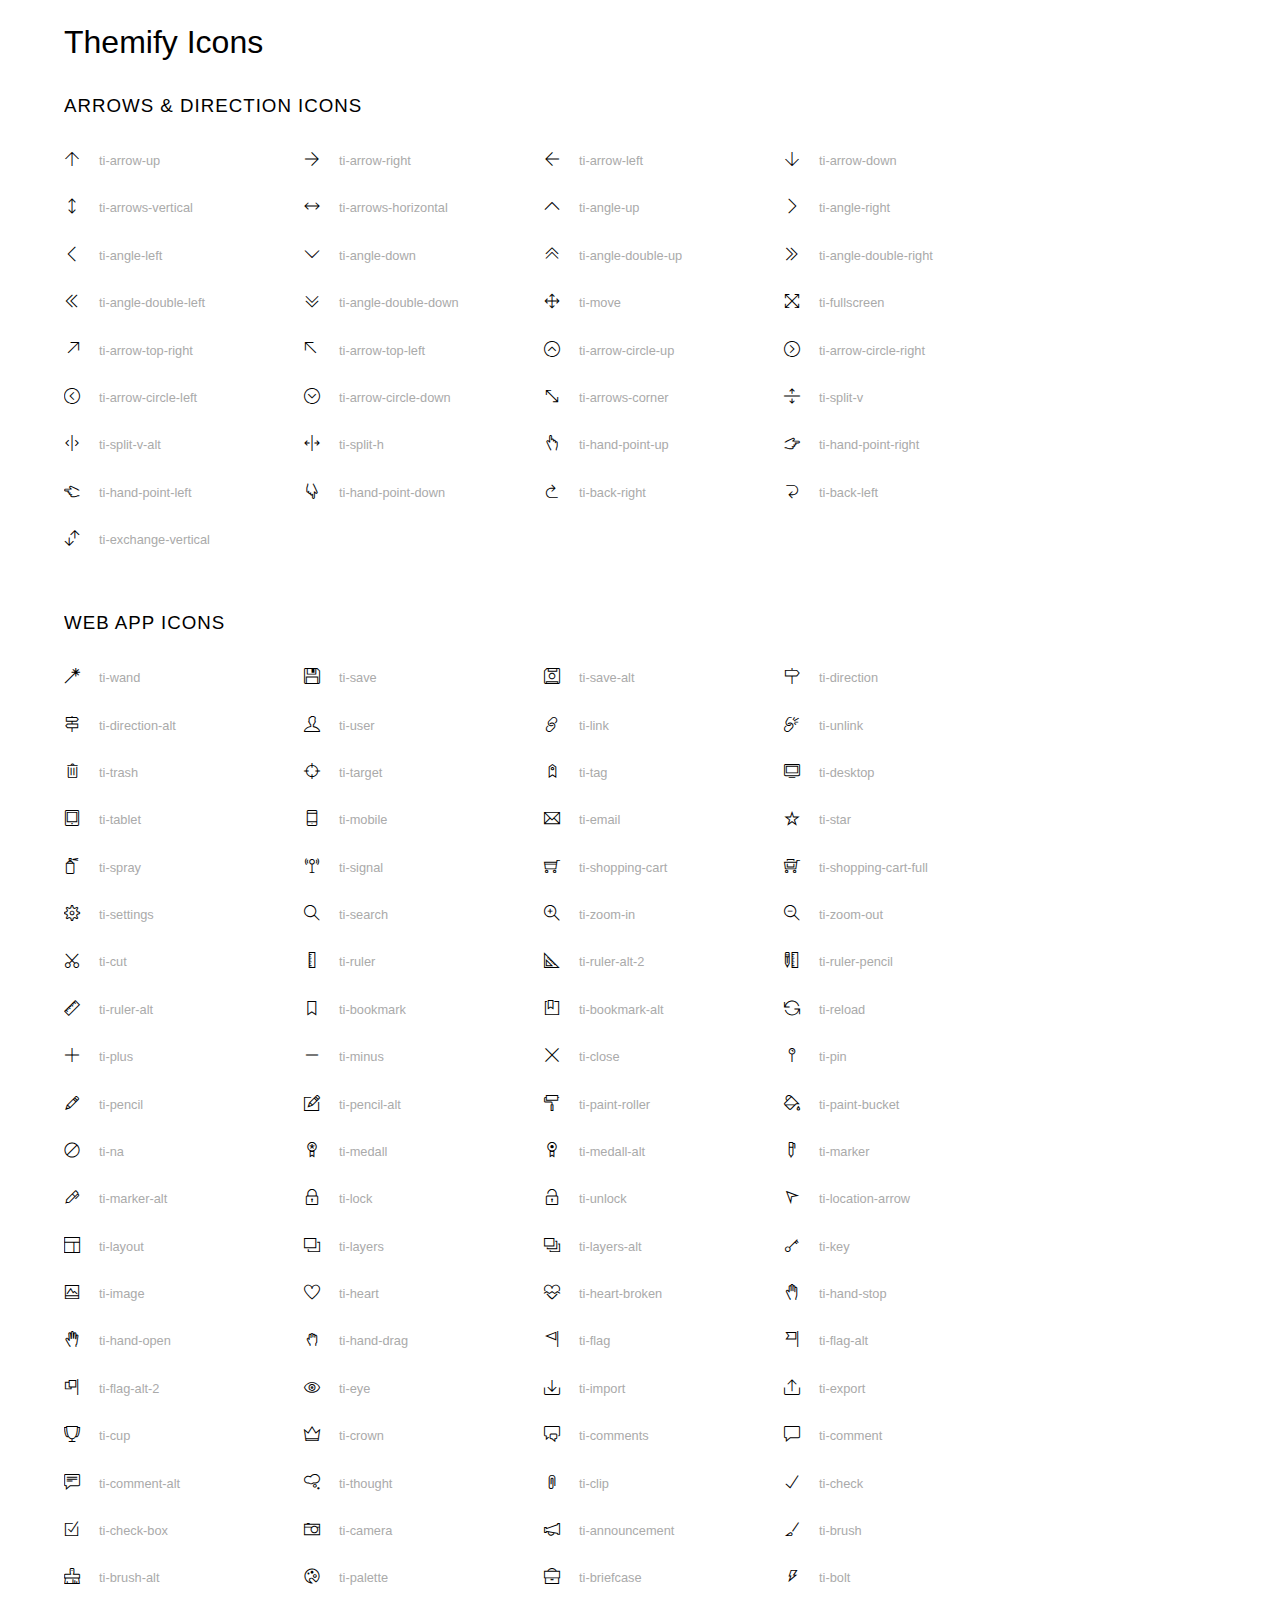
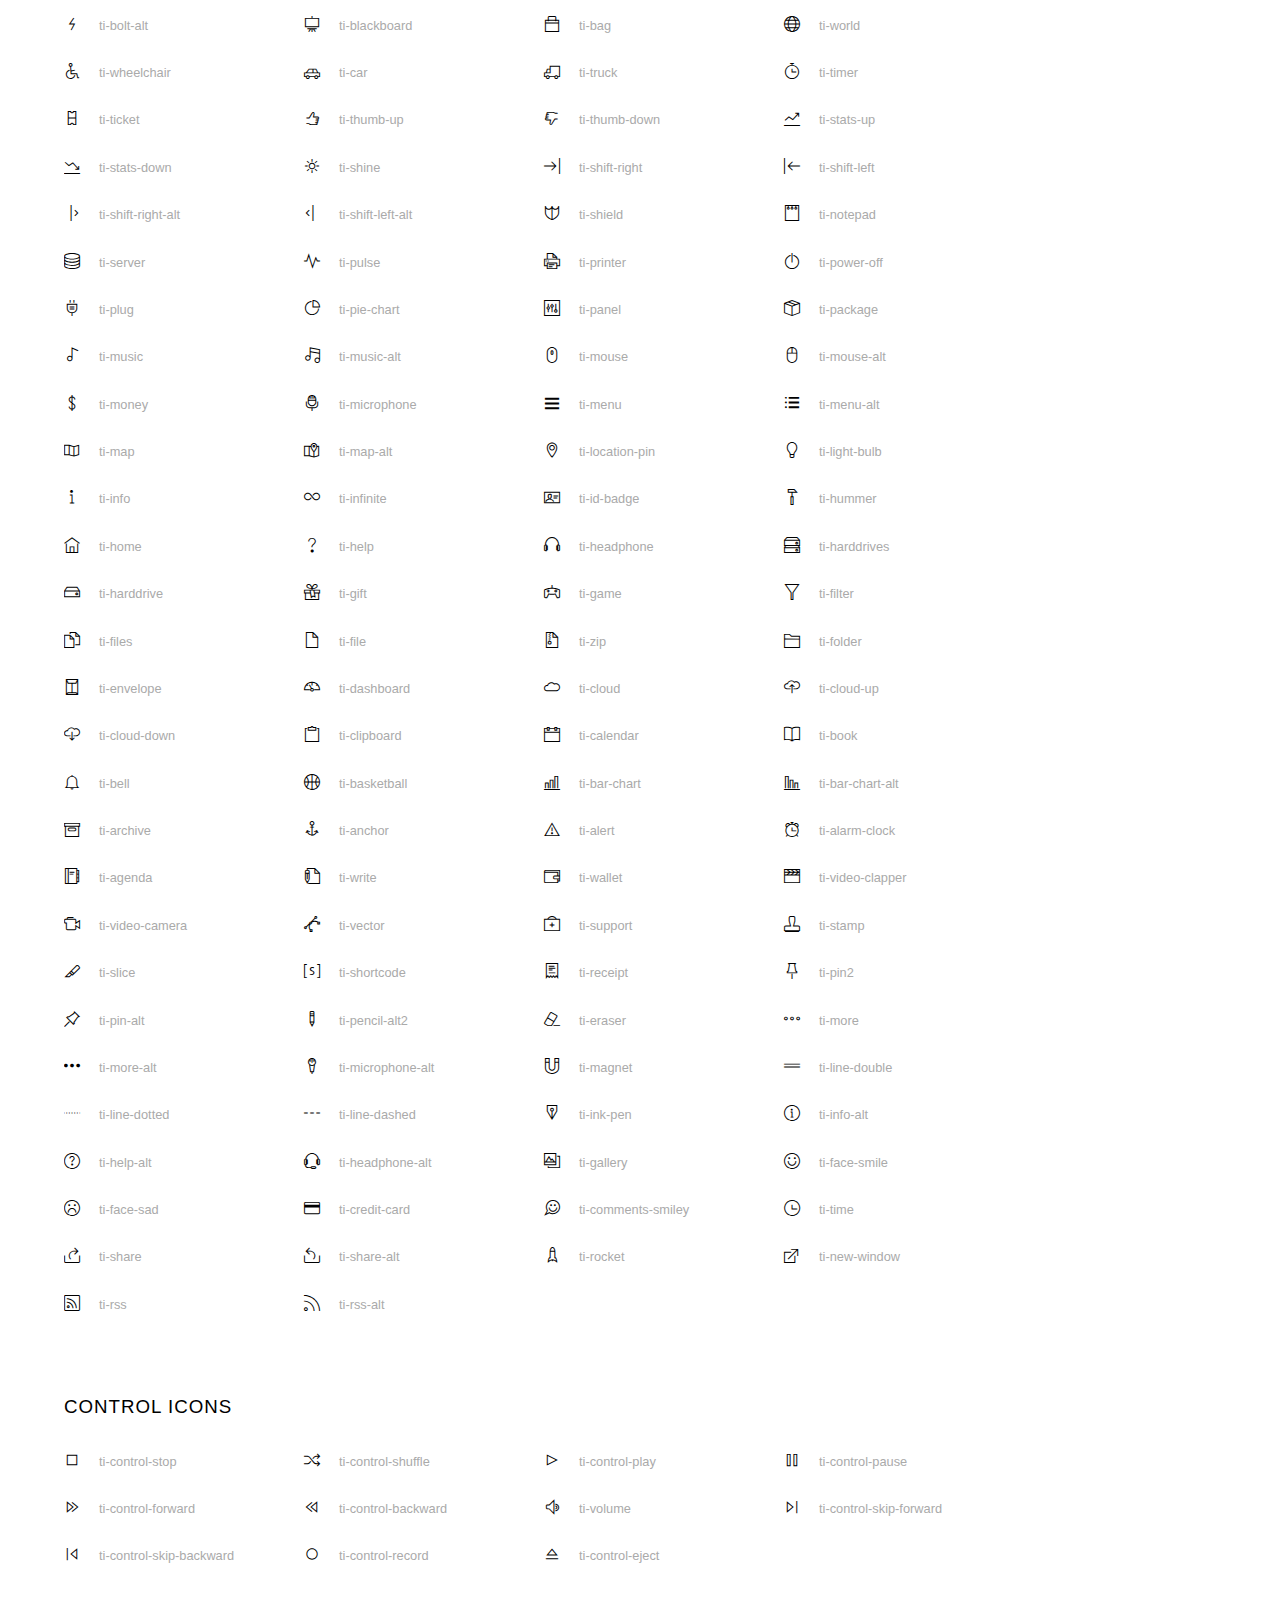
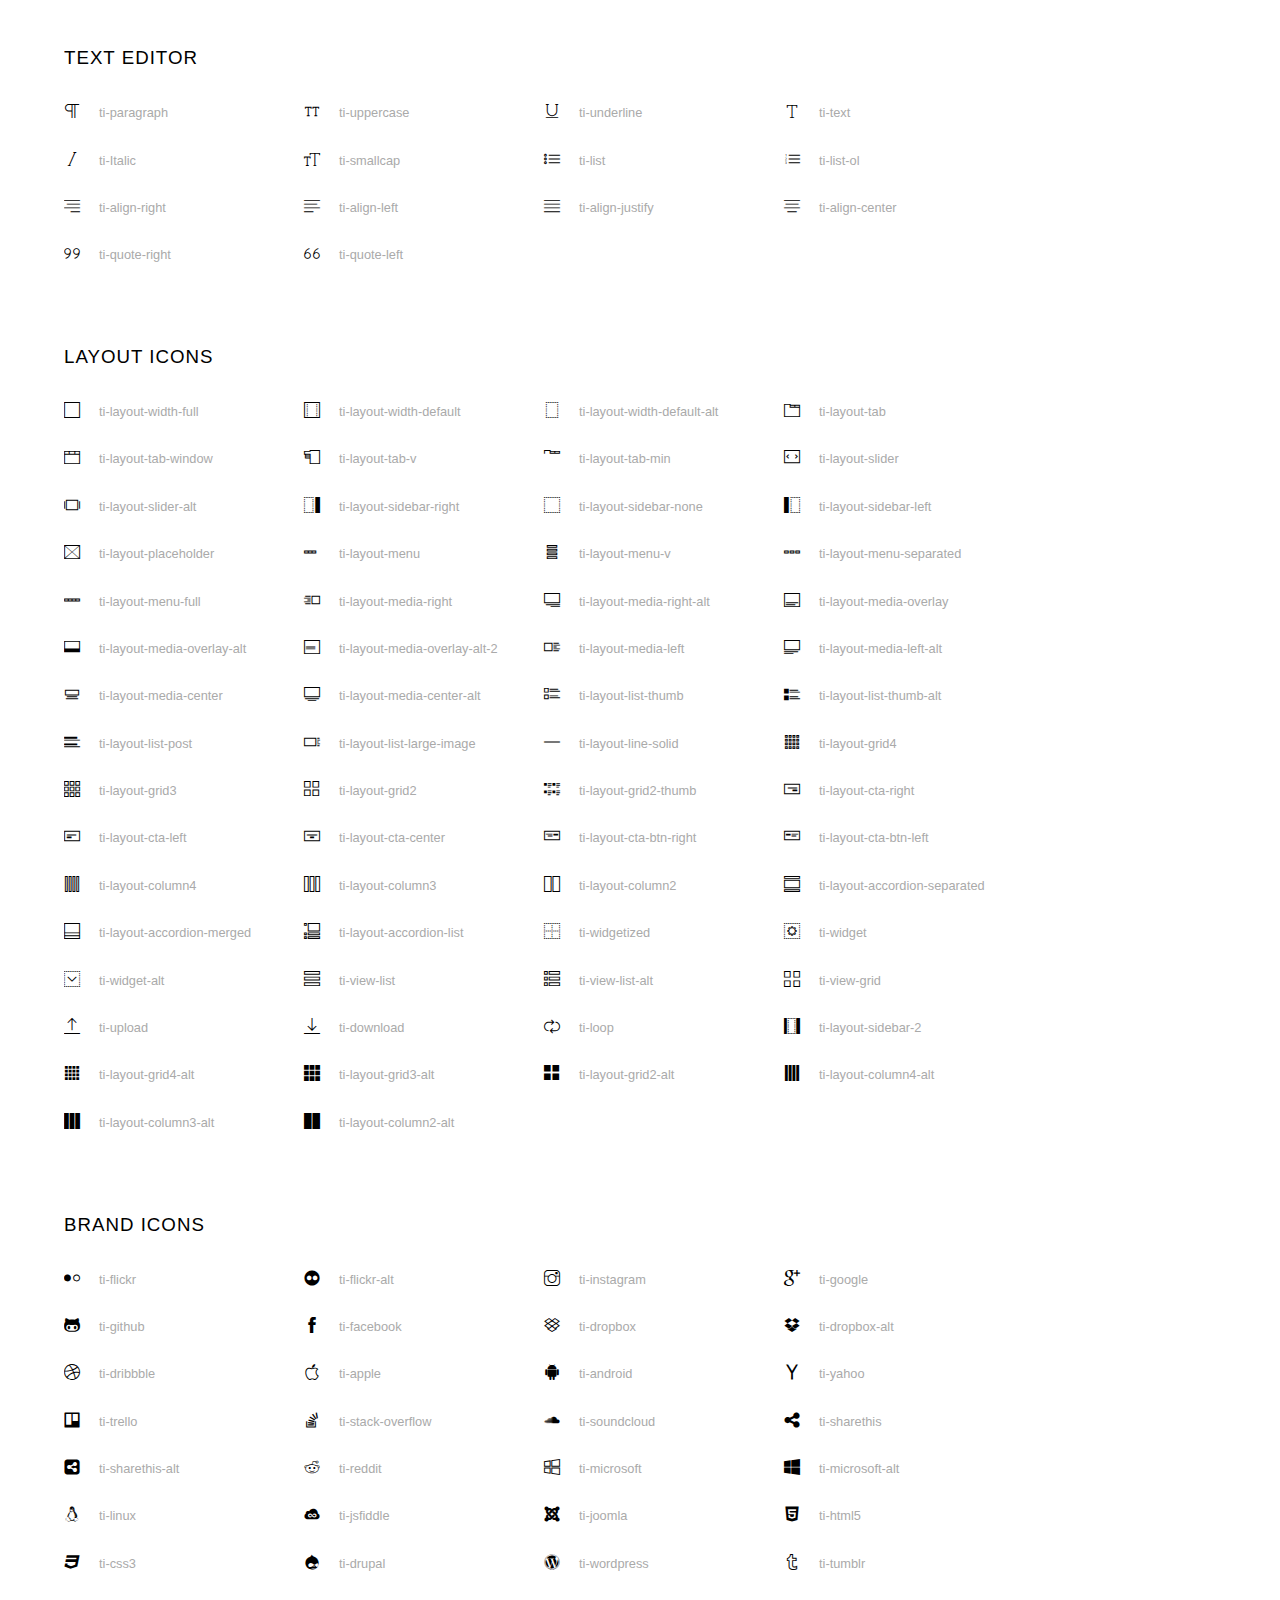
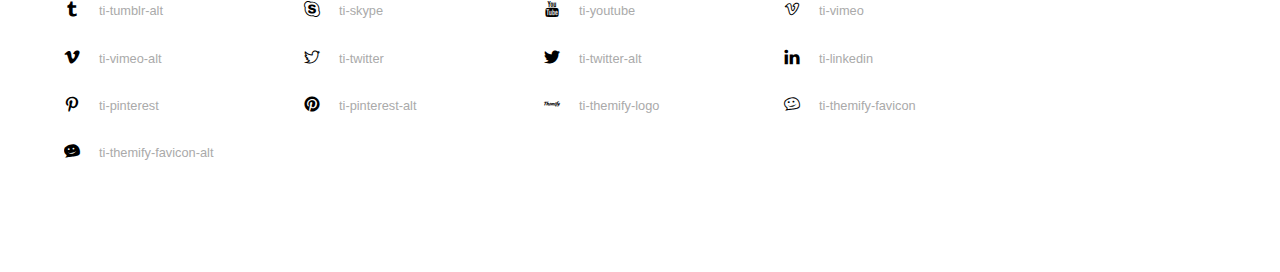
<file: HIGHCLUB/assets/fonts/themify-icons/index.html>
<!doctype html>
<html>
<head>
	<meta charset="utf-8">
	<title>Themify Icon Font</title>
	<meta name="viewport" content="width=device-width">
	<link rel="stylesheet" href="demo-files/demo.css">
	<link rel="stylesheet" href="themify-icons.css">
	<!--[if lt IE 8]><!-->
	<link rel="stylesheet" href="ie7/ie7.css">
	<!--<![endif]-->
</head>
<body>
	<h1>Themify Icons</h1>

	<div class="icon-section">

		<div class="icon-section">
			<h3>Arrows &amp; Direction Icons </h3>

			<div class="icon-container">
				<span class="ti-arrow-up"></span><span class="icon-name"> ti-arrow-up</span>
			</div>
			<div class="icon-container">
				<span class="ti-arrow-right"></span><span class="icon-name"> ti-arrow-right</span>
			</div>
			<div class="icon-container">
				<span class="ti-arrow-left"></span><span class="icon-name"> ti-arrow-left</span>
			</div>
			<div class="icon-container">
				<span class="ti-arrow-down"></span><span class="icon-name"> ti-arrow-down</span>
			</div>
			<div class="icon-container">
				<span class="ti-arrows-vertical"></span><span class="icon-name"> ti-arrows-vertical</span>
			</div>
			<div class="icon-container">
				<span class="ti-arrows-horizontal"></span><span class="icon-name"> ti-arrows-horizontal</span>
			</div>
			<div class="icon-container">
				<span class="ti-angle-up"></span><span class="icon-name"> ti-angle-up</span>
			</div>
			<div class="icon-container">
				<span class="ti-angle-right"></span><span class="icon-name"> ti-angle-right</span>
			</div>
			<div class="icon-container">
				<span class="ti-angle-left"></span><span class="icon-name"> ti-angle-left</span>
			</div>
			<div class="icon-container">
				<span class="ti-angle-down"></span><span class="icon-name"> ti-angle-down</span>
			</div>	
			<div class="icon-container">
				<span class="ti-angle-double-up"></span><span class="icon-name"> ti-angle-double-up</span>
			</div>
			<div class="icon-container">
				<span class="ti-angle-double-right"></span><span class="icon-name"> ti-angle-double-right</span>
			</div>
			<div class="icon-container">
				<span class="ti-angle-double-left"></span><span class="icon-name"> ti-angle-double-left</span>
			</div>
			<div class="icon-container">
				<span class="ti-angle-double-down"></span><span class="icon-name"> ti-angle-double-down</span>
			</div>					
			<div class="icon-container">
				<span class="ti-move"></span><span class="icon-name"> ti-move</span>
			</div>
			<div class="icon-container">
				<span class="ti-fullscreen"></span><span class="icon-name"> ti-fullscreen</span>
			</div>
			<div class="icon-container">
				<span class="ti-arrow-top-right"></span><span class="icon-name"> ti-arrow-top-right</span>
			</div>
			<div class="icon-container">
				<span class="ti-arrow-top-left"></span><span class="icon-name"> ti-arrow-top-left</span>
			</div>
			<div class="icon-container">
				<span class="ti-arrow-circle-up"></span><span class="icon-name"> ti-arrow-circle-up</span>
			</div>
			<div class="icon-container">
				<span class="ti-arrow-circle-right"></span><span class="icon-name"> ti-arrow-circle-right</span>
			</div>
			<div class="icon-container">
				<span class="ti-arrow-circle-left"></span><span class="icon-name"> ti-arrow-circle-left</span>
			</div>
			<div class="icon-container">
				<span class="ti-arrow-circle-down"></span><span class="icon-name"> ti-arrow-circle-down</span>
			</div>
			<div class="icon-container">
				<span class="ti-arrows-corner"></span><span class="icon-name"> ti-arrows-corner</span>
			</div>
			<div class="icon-container">
				<span class="ti-split-v"></span><span class="icon-name"> ti-split-v</span>
			</div>

			<div class="icon-container">
				<span class="ti-split-v-alt"></span><span class="icon-name"> ti-split-v-alt</span>
			</div>
			<div class="icon-container">
				<span class="ti-split-h"></span><span class="icon-name"> ti-split-h</span>
			</div>
			<div class="icon-container">
				<span class="ti-hand-point-up"></span><span class="icon-name"> ti-hand-point-up</span>
			</div>
			<div class="icon-container">
				<span class="ti-hand-point-right"></span><span class="icon-name"> ti-hand-point-right</span>
			</div>
			<div class="icon-container">
				<span class="ti-hand-point-left"></span><span class="icon-name"> ti-hand-point-left</span>
			</div>
			<div class="icon-container">
				<span class="ti-hand-point-down"></span><span class="icon-name"> ti-hand-point-down</span>
			</div>
			<div class="icon-container">
				<span class="ti-back-right"></span><span class="icon-name"> ti-back-right</span>
			</div>
			<div class="icon-container">
				<span class="ti-back-left"></span><span class="icon-name"> ti-back-left</span>
			</div>
			<div class="icon-container">
				<span class="ti-exchange-vertical"></span><span class="icon-name"> ti-exchange-vertical</span>
			</div>

		</div> <!-- Arrows Icons -->



		<h3>Web App Icons</h3>
		
		<div class="icon-section">

			<div class="icon-container">
				<span class="ti-wand"></span><span class="icon-name"> ti-wand</span>
			</div>
			<div class="icon-container">
				<span class="ti-save"></span><span class="icon-name"> ti-save</span>
			</div>
			<div class="icon-container">
				<span class="ti-save-alt"></span><span class="icon-name"> ti-save-alt</span>
			</div>

			<div class="icon-container">
				<span class="ti-direction"></span><span class="icon-name"> ti-direction</span>
			</div>
			<div class="icon-container">
				<span class="ti-direction-alt"></span><span class="icon-name"> ti-direction-alt</span>
			</div>
			<div class="icon-container">
				<span class="ti-user"></span><span class="icon-name"> ti-user</span>
			</div>
			<div class="icon-container">
				<span class="ti-link"></span><span class="icon-name"> ti-link</span>
			</div>
			<div class="icon-container">
				<span class="ti-unlink"></span><span class="icon-name"> ti-unlink</span>
			</div>
			<div class="icon-container">
				<span class="ti-trash"></span><span class="icon-name"> ti-trash</span>
			</div>
			<div class="icon-container">
				<span class="ti-target"></span><span class="icon-name"> ti-target</span>
			</div>
			<div class="icon-container">
				<span class="ti-tag"></span><span class="icon-name"> ti-tag</span>
			</div>
			<div class="icon-container">
				<span class="ti-desktop"></span><span class="icon-name"> ti-desktop</span>
			</div>
			<div class="icon-container">
				<span class="ti-tablet"></span><span class="icon-name"> ti-tablet</span>
			</div>
			<div class="icon-container">
				<span class="ti-mobile"></span><span class="icon-name"> ti-mobile</span>
			</div>
			<div class="icon-container">
				<span class="ti-email"></span><span class="icon-name"> ti-email</span>
			</div>	
			<div class="icon-container">
				<span class="ti-star"></span><span class="icon-name"> ti-star</span>
			</div>
			<div class="icon-container">
				<span class="ti-spray"></span><span class="icon-name"> ti-spray</span>
			</div>
			<div class="icon-container">
				<span class="ti-signal"></span><span class="icon-name"> ti-signal</span>
			</div>
			<div class="icon-container">
				<span class="ti-shopping-cart"></span><span class="icon-name"> ti-shopping-cart</span>
			</div>
			<div class="icon-container">
				<span class="ti-shopping-cart-full"></span><span class="icon-name"> ti-shopping-cart-full</span>
			</div>
			<div class="icon-container">
				<span class="ti-settings"></span><span class="icon-name"> ti-settings</span>
			</div>
			<div class="icon-container">
				<span class="ti-search"></span><span class="icon-name"> ti-search</span>
			</div>
			<div class="icon-container">
				<span class="ti-zoom-in"></span><span class="icon-name"> ti-zoom-in</span>
			</div>
			<div class="icon-container">
				<span class="ti-zoom-out"></span><span class="icon-name"> ti-zoom-out</span>
			</div>
			<div class="icon-container">
				<span class="ti-cut"></span><span class="icon-name"> ti-cut</span>
			</div>
			<div class="icon-container">
				<span class="ti-ruler"></span><span class="icon-name"> ti-ruler</span>
			</div>
			<div class="icon-container">
				<span class="ti-ruler-alt-2"></span><span class="icon-name"> ti-ruler-alt-2</span>
			</div>			
			<div class="icon-container">
				<span class="ti-ruler-pencil"></span><span class="icon-name"> ti-ruler-pencil</span>
			</div>
			<div class="icon-container">
				<span class="ti-ruler-alt"></span><span class="icon-name"> ti-ruler-alt</span>
			</div>
			<div class="icon-container">
				<span class="ti-bookmark"></span><span class="icon-name"> ti-bookmark</span>
			</div>
			<div class="icon-container">
				<span class="ti-bookmark-alt"></span><span class="icon-name"> ti-bookmark-alt</span>
			</div>
			<div class="icon-container">
				<span class="ti-reload"></span><span class="icon-name"> ti-reload</span>
			</div>
			<div class="icon-container">
				<span class="ti-plus"></span><span class="icon-name"> ti-plus</span>
			</div>
			<div class="icon-container">
				<span class="ti-minus"></span><span class="icon-name"> ti-minus</span>
			</div>
			<div class="icon-container">
				<span class="ti-close"></span><span class="icon-name"> ti-close</span>
			</div>			
			<div class="icon-container">
				<span class="ti-pin"></span><span class="icon-name"> ti-pin</span>
			</div>
			<div class="icon-container">
				<span class="ti-pencil"></span><span class="icon-name"> ti-pencil</span>
			</div>
					
		  	<div class="icon-container">
				<span class="ti-pencil-alt"></span><span class="icon-name"> ti-pencil-alt</span>
			</div>
			<div class="icon-container">
				<span class="ti-paint-roller"></span><span class="icon-name"> ti-paint-roller</span>
			</div>
			<div class="icon-container">
				<span class="ti-paint-bucket"></span><span class="icon-name"> ti-paint-bucket</span>
			</div>
			<div class="icon-container">
				<span class="ti-na"></span><span class="icon-name"> ti-na</span>
			</div>
			<div class="icon-container">
				<span class="ti-medall"></span><span class="icon-name"> ti-medall</span>
			</div>
			<div class="icon-container">
				<span class="ti-medall-alt"></span><span class="icon-name"> ti-medall-alt</span>
			</div>
			<div class="icon-container">
				<span class="ti-marker"></span><span class="icon-name"> ti-marker</span>
			</div>
			<div class="icon-container">
				<span class="ti-marker-alt"></span><span class="icon-name"> ti-marker-alt</span>
			</div>

			<div class="icon-container">
				<span class="ti-lock"></span><span class="icon-name"> ti-lock</span>
			</div>
			<div class="icon-container">
				<span class="ti-unlock"></span><span class="icon-name"> ti-unlock</span>
			</div>
			<div class="icon-container">
				<span class="ti-location-arrow"></span><span class="icon-name"> ti-location-arrow</span>
			</div>
			<div class="icon-container">
				<span class="ti-layout"></span><span class="icon-name"> ti-layout</span>
			</div>
			<div class="icon-container">
				<span class="ti-layers"></span><span class="icon-name"> ti-layers</span>
			</div>
			<div class="icon-container">
				<span class="ti-layers-alt"></span><span class="icon-name"> ti-layers-alt</span>
			</div>
			<div class="icon-container">
				<span class="ti-key"></span><span class="icon-name"> ti-key</span>
			</div>
			<div class="icon-container">
				<span class="ti-image"></span><span class="icon-name"> ti-image</span>
			</div>
			<div class="icon-container">
				<span class="ti-heart"></span><span class="icon-name"> ti-heart</span>
			</div>
			<div class="icon-container">
				<span class="ti-heart-broken"></span><span class="icon-name"> ti-heart-broken</span>
			</div>
			<div class="icon-container">
				<span class="ti-hand-stop"></span><span class="icon-name"> ti-hand-stop</span>
			</div>
			<div class="icon-container">
				<span class="ti-hand-open"></span><span class="icon-name"> ti-hand-open</span>
			</div>
			<div class="icon-container">
				<span class="ti-hand-drag"></span><span class="icon-name"> ti-hand-drag</span>
			</div>
			<div class="icon-container">
				<span class="ti-flag"></span><span class="icon-name"> ti-flag</span>
			</div>
			<div class="icon-container">
				<span class="ti-flag-alt"></span><span class="icon-name"> ti-flag-alt</span>
			</div>
			<div class="icon-container">
				<span class="ti-flag-alt-2"></span><span class="icon-name"> ti-flag-alt-2</span>
			</div>
			<div class="icon-container">
				<span class="ti-eye"></span><span class="icon-name"> ti-eye</span>
			</div>
			<div class="icon-container">
				<span class="ti-import"></span><span class="icon-name"> ti-import</span>
			</div>			
			<div class="icon-container">
				<span class="ti-export"></span><span class="icon-name"> ti-export</span>
			</div>
			<div class="icon-container">
				<span class="ti-cup"></span><span class="icon-name"> ti-cup</span>
			</div>
			<div class="icon-container">
				<span class="ti-crown"></span><span class="icon-name"> ti-crown</span>
			</div>
			<div class="icon-container">
				<span class="ti-comments"></span><span class="icon-name"> ti-comments</span>
			</div>
			<div class="icon-container">
				<span class="ti-comment"></span><span class="icon-name"> ti-comment</span>
			</div>
			<div class="icon-container">
				<span class="ti-comment-alt"></span><span class="icon-name"> ti-comment-alt</span>
			</div>
			<div class="icon-container">
				<span class="ti-thought"></span><span class="icon-name"> ti-thought</span>
			</div>			
			<div class="icon-container">
				<span class="ti-clip"></span><span class="icon-name"> ti-clip</span>
			</div>

			<div class="icon-container">
				<span class="ti-check"></span><span class="icon-name"> ti-check</span>
			</div>
			<div class="icon-container">
				<span class="ti-check-box"></span><span class="icon-name"> ti-check-box</span>
			</div>
			<div class="icon-container">
				<span class="ti-camera"></span><span class="icon-name"> ti-camera</span>
			</div>
			<div class="icon-container">
				<span class="ti-announcement"></span><span class="icon-name"> ti-announcement</span>
			</div>
			<div class="icon-container">
				<span class="ti-brush"></span><span class="icon-name"> ti-brush</span>
			</div>
			<div class="icon-container">
				<span class="ti-brush-alt"></span><span class="icon-name"> ti-brush-alt</span>
			</div>
			<div class="icon-container">
				<span class="ti-palette"></span><span class="icon-name"> ti-palette</span>
			</div>			
			<div class="icon-container">
				<span class="ti-briefcase"></span><span class="icon-name"> ti-briefcase</span>
			</div>
			<div class="icon-container">
				<span class="ti-bolt"></span><span class="icon-name"> ti-bolt</span>
			</div>
			<div class="icon-container">
				<span class="ti-bolt-alt"></span><span class="icon-name"> ti-bolt-alt</span>
			</div>
			<div class="icon-container">
				<span class="ti-blackboard"></span><span class="icon-name"> ti-blackboard</span>
			</div>
			<div class="icon-container">
				<span class="ti-bag"></span><span class="icon-name"> ti-bag</span>
			</div>
			<div class="icon-container">
				<span class="ti-world"></span><span class="icon-name"> ti-world</span>
			</div>
			<div class="icon-container">
				<span class="ti-wheelchair"></span><span class="icon-name"> ti-wheelchair</span>
			</div>
			<div class="icon-container">
				<span class="ti-car"></span><span class="icon-name"> ti-car</span>
			</div>
			<div class="icon-container">
				<span class="ti-truck"></span><span class="icon-name"> ti-truck</span>
			</div>
			<div class="icon-container">
				<span class="ti-timer"></span><span class="icon-name"> ti-timer</span>
			</div>
			<div class="icon-container">
				<span class="ti-ticket"></span><span class="icon-name"> ti-ticket</span>
			</div>
			<div class="icon-container">
				<span class="ti-thumb-up"></span><span class="icon-name"> ti-thumb-up</span>
			</div>
			<div class="icon-container">
				<span class="ti-thumb-down"></span><span class="icon-name"> ti-thumb-down</span>
			</div>

			<div class="icon-container">
				<span class="ti-stats-up"></span><span class="icon-name"> ti-stats-up</span>
			</div>
			<div class="icon-container">
				<span class="ti-stats-down"></span><span class="icon-name"> ti-stats-down</span>
			</div>
			<div class="icon-container">
				<span class="ti-shine"></span><span class="icon-name"> ti-shine</span>
			</div>
			<div class="icon-container">
				<span class="ti-shift-right"></span><span class="icon-name"> ti-shift-right</span>
			</div>
			<div class="icon-container">
				<span class="ti-shift-left"></span><span class="icon-name"> ti-shift-left</span>
			</div>

			<div class="icon-container">
				<span class="ti-shift-right-alt"></span><span class="icon-name"> ti-shift-right-alt</span>
			</div>
			<div class="icon-container">
				<span class="ti-shift-left-alt"></span><span class="icon-name"> ti-shift-left-alt</span>
			</div>
			<div class="icon-container">
				<span class="ti-shield"></span><span class="icon-name"> ti-shield</span>
			</div>
			<div class="icon-container">
				<span class="ti-notepad"></span><span class="icon-name"> ti-notepad</span>
			</div>
			<div class="icon-container">
				<span class="ti-server"></span><span class="icon-name"> ti-server</span>
			</div>

			<div class="icon-container">
				<span class="ti-pulse"></span><span class="icon-name"> ti-pulse</span>
			</div>
			<div class="icon-container">
				<span class="ti-printer"></span><span class="icon-name"> ti-printer</span>
			</div>
			<div class="icon-container">
				<span class="ti-power-off"></span><span class="icon-name"> ti-power-off</span>
			</div>
			<div class="icon-container">
				<span class="ti-plug"></span><span class="icon-name"> ti-plug</span>
			</div>
			<div class="icon-container">
				<span class="ti-pie-chart"></span><span class="icon-name"> ti-pie-chart</span>
			</div>

			<div class="icon-container">
				<span class="ti-panel"></span><span class="icon-name"> ti-panel</span>
			</div>
			<div class="icon-container">
				<span class="ti-package"></span><span class="icon-name"> ti-package</span>
			</div>
			<div class="icon-container">
				<span class="ti-music"></span><span class="icon-name"> ti-music</span>
			</div>
			<div class="icon-container">
				<span class="ti-music-alt"></span><span class="icon-name"> ti-music-alt</span>
			</div>
			<div class="icon-container">
				<span class="ti-mouse"></span><span class="icon-name"> ti-mouse</span>
			</div>
			<div class="icon-container">
				<span class="ti-mouse-alt"></span><span class="icon-name"> ti-mouse-alt</span>
			</div>
			<div class="icon-container">
				<span class="ti-money"></span><span class="icon-name"> ti-money</span>
			</div>
			<div class="icon-container">
				<span class="ti-microphone"></span><span class="icon-name"> ti-microphone</span>
			</div>
			<div class="icon-container">
				<span class="ti-menu"></span><span class="icon-name"> ti-menu</span>
			</div>
			<div class="icon-container">
				<span class="ti-menu-alt"></span><span class="icon-name"> ti-menu-alt</span>
			</div>
			<div class="icon-container">
				<span class="ti-map"></span><span class="icon-name"> ti-map</span>
			</div>
			<div class="icon-container">
				<span class="ti-map-alt"></span><span class="icon-name"> ti-map-alt</span>
			</div>

			<div class="icon-container">
				<span class="ti-location-pin"></span><span class="icon-name"> ti-location-pin</span>
			</div>

			<div class="icon-container">
				<span class="ti-light-bulb"></span><span class="icon-name"> ti-light-bulb</span>
			</div>
			<div class="icon-container">
				<span class="ti-info"></span><span class="icon-name"> ti-info</span>
			</div>
			<div class="icon-container">
				<span class="ti-infinite"></span><span class="icon-name"> ti-infinite</span>
			</div>
			<div class="icon-container">
				<span class="ti-id-badge"></span><span class="icon-name"> ti-id-badge</span>
			</div>
			<div class="icon-container">
				<span class="ti-hummer"></span><span class="icon-name"> ti-hummer</span>
			</div>
			<div class="icon-container">
				<span class="ti-home"></span><span class="icon-name"> ti-home</span>
			</div>
			<div class="icon-container">
				<span class="ti-help"></span><span class="icon-name"> ti-help</span>
			</div>
			<div class="icon-container">
				<span class="ti-headphone"></span><span class="icon-name"> ti-headphone</span>
			</div>
			<div class="icon-container">
				<span class="ti-harddrives"></span><span class="icon-name"> ti-harddrives</span>
			</div>
			<div class="icon-container">
				<span class="ti-harddrive"></span><span class="icon-name"> ti-harddrive</span>
			</div>
			<div class="icon-container">
				<span class="ti-gift"></span><span class="icon-name"> ti-gift</span>
			</div>
			<div class="icon-container">
				<span class="ti-game"></span><span class="icon-name"> ti-game</span>
			</div>
			<div class="icon-container">
				<span class="ti-filter"></span><span class="icon-name"> ti-filter</span>
			</div>
			<div class="icon-container">
				<span class="ti-files"></span><span class="icon-name"> ti-files</span>
			</div>
			<div class="icon-container">
				<span class="ti-file"></span><span class="icon-name"> ti-file</span>
			</div>
			<div class="icon-container">
				<span class="ti-zip"></span><span class="icon-name"> ti-zip</span>
			</div>
			<div class="icon-container">
				<span class="ti-folder"></span><span class="icon-name"> ti-folder</span>
			</div>			
			<div class="icon-container">
				<span class="ti-envelope"></span><span class="icon-name"> ti-envelope</span>
			</div>


			<div class="icon-container">
				<span class="ti-dashboard"></span><span class="icon-name"> ti-dashboard</span>
			</div>
			<div class="icon-container">
				<span class="ti-cloud"></span><span class="icon-name"> ti-cloud</span>
			</div>
			<div class="icon-container">
				<span class="ti-cloud-up"></span><span class="icon-name"> ti-cloud-up</span>
			</div>
			<div class="icon-container">
				<span class="ti-cloud-down"></span><span class="icon-name"> ti-cloud-down</span>
			</div>
			<div class="icon-container">
				<span class="ti-clipboard"></span><span class="icon-name"> ti-clipboard</span>
			</div>
			<div class="icon-container">
				<span class="ti-calendar"></span><span class="icon-name"> ti-calendar</span>
			</div>
			<div class="icon-container">
				<span class="ti-book"></span><span class="icon-name"> ti-book</span>
			</div>
			<div class="icon-container">
				<span class="ti-bell"></span><span class="icon-name"> ti-bell</span>
			</div>
			<div class="icon-container">
				<span class="ti-basketball"></span><span class="icon-name"> ti-basketball</span>
			</div>
			<div class="icon-container">
				<span class="ti-bar-chart"></span><span class="icon-name"> ti-bar-chart</span>
			</div>
			<div class="icon-container">
				<span class="ti-bar-chart-alt"></span><span class="icon-name"> ti-bar-chart-alt</span>
			</div>


			<div class="icon-container">
				<span class="ti-archive"></span><span class="icon-name"> ti-archive</span>
			</div>
			<div class="icon-container">
				<span class="ti-anchor"></span><span class="icon-name"> ti-anchor</span>
			</div>

			<div class="icon-container">
				<span class="ti-alert"></span><span class="icon-name"> ti-alert</span>
			</div>
			<div class="icon-container">
				<span class="ti-alarm-clock"></span><span class="icon-name"> ti-alarm-clock</span>
			</div>
			<div class="icon-container">
				<span class="ti-agenda"></span><span class="icon-name"> ti-agenda</span>
			</div>
			<div class="icon-container">
				<span class="ti-write"></span><span class="icon-name"> ti-write</span>
			</div>

			<div class="icon-container">
				<span class="ti-wallet"></span><span class="icon-name"> ti-wallet</span>
			</div>
			<div class="icon-container">
				<span class="ti-video-clapper"></span><span class="icon-name"> ti-video-clapper</span>
			</div>
			<div class="icon-container">
				<span class="ti-video-camera"></span><span class="icon-name"> ti-video-camera</span>
			</div>
			<div class="icon-container">
				<span class="ti-vector"></span><span class="icon-name"> ti-vector</span>
			</div>

			<div class="icon-container">
				<span class="ti-support"></span><span class="icon-name"> ti-support</span>
			</div>
			<div class="icon-container">
				<span class="ti-stamp"></span><span class="icon-name"> ti-stamp</span>
			</div>
			<div class="icon-container">
				<span class="ti-slice"></span><span class="icon-name"> ti-slice</span>
			</div>
			<div class="icon-container">
				<span class="ti-shortcode"></span><span class="icon-name"> ti-shortcode</span>
			</div>
			<div class="icon-container">
				<span class="ti-receipt"></span><span class="icon-name"> ti-receipt</span>
			</div>
			<div class="icon-container">
				<span class="ti-pin2"></span><span class="icon-name"> ti-pin2</span>
			</div>
			<div class="icon-container">
				<span class="ti-pin-alt"></span><span class="icon-name"> ti-pin-alt</span>
			</div>
			<div class="icon-container">
				<span class="ti-pencil-alt2"></span><span class="icon-name"> ti-pencil-alt2</span>
			</div>
			<div class="icon-container">
				<span class="ti-eraser"></span><span class="icon-name"> ti-eraser</span>
			</div>			
			<div class="icon-container">
				<span class="ti-more"></span><span class="icon-name"> ti-more</span>
			</div>
			<div class="icon-container">
				<span class="ti-more-alt"></span><span class="icon-name"> ti-more-alt</span>
			</div>
			<div class="icon-container">
				<span class="ti-microphone-alt"></span><span class="icon-name"> ti-microphone-alt</span>
			</div>
			<div class="icon-container">
				<span class="ti-magnet"></span><span class="icon-name"> ti-magnet</span>
			</div>
			<div class="icon-container">
				<span class="ti-line-double"></span><span class="icon-name"> ti-line-double</span>
			</div>
			<div class="icon-container">
				<span class="ti-line-dotted"></span><span class="icon-name"> ti-line-dotted</span>
			</div>
			<div class="icon-container">
				<span class="ti-line-dashed"></span><span class="icon-name"> ti-line-dashed</span>
			</div>

			<div class="icon-container">
				<span class="ti-ink-pen"></span><span class="icon-name"> ti-ink-pen</span>
			</div>
			<div class="icon-container">
				<span class="ti-info-alt"></span><span class="icon-name"> ti-info-alt</span>
			</div>
			<div class="icon-container">
				<span class="ti-help-alt"></span><span class="icon-name"> ti-help-alt</span>
			</div>
			<div class="icon-container">
				<span class="ti-headphone-alt"></span><span class="icon-name"> ti-headphone-alt</span>
			</div>

			<div class="icon-container">
				<span class="ti-gallery"></span><span class="icon-name"> ti-gallery</span>
			</div>
			<div class="icon-container">
				<span class="ti-face-smile"></span><span class="icon-name"> ti-face-smile</span>
			</div>
			<div class="icon-container">
				<span class="ti-face-sad"></span><span class="icon-name"> ti-face-sad</span>
			</div>
			<div class="icon-container">
				<span class="ti-credit-card"></span><span class="icon-name"> ti-credit-card</span>
			</div>
			<div class="icon-container">
				<span class="ti-comments-smiley"></span><span class="icon-name"> ti-comments-smiley</span>
			</div>
			<div class="icon-container">
				<span class="ti-time"></span><span class="icon-name"> ti-time</span>
			</div>
			<div class="icon-container">
				<span class="ti-share"></span><span class="icon-name"> ti-share</span>
			</div>
			<div class="icon-container">
				<span class="ti-share-alt"></span><span class="icon-name"> ti-share-alt</span>
			</div>
			<div class="icon-container">
				<span class="ti-rocket"></span><span class="icon-name"> ti-rocket</span>
			</div>

			<div class="icon-container">
				<span class="ti-new-window"></span><span class="icon-name"> ti-new-window</span>
			</div>

			<div class="icon-container">
				<span class="ti-rss"></span><span class="icon-name"> ti-rss</span>
			</div>

			<div class="icon-container">
				<span class="ti-rss-alt"></span><span class="icon-name"> ti-rss-alt</span>
			</div>
			
		</div><!-- Web App Icons -->


		<div class="icon-section">
			<h3>Control Icons</h3>
			<div class="icon-container">
				<span class="ti-control-stop"></span><span class="icon-name"> ti-control-stop</span>
			</div>
			<div class="icon-container">
				<span class="ti-control-shuffle"></span><span class="icon-name"> ti-control-shuffle</span>
			</div>
			<div class="icon-container">
				<span class="ti-control-play"></span><span class="icon-name"> ti-control-play</span>
			</div>
			<div class="icon-container">
				<span class="ti-control-pause"></span><span class="icon-name"> ti-control-pause</span>
			</div>
			<div class="icon-container">
				<span class="ti-control-forward"></span><span class="icon-name"> ti-control-forward</span>
			</div>
			<div class="icon-container">
				<span class="ti-control-backward"></span><span class="icon-name"> ti-control-backward</span>
			</div>	
			<div class="icon-container">
				<span class="ti-volume"></span><span class="icon-name"> ti-volume</span>
			</div>
			<div class="icon-container">
				<span class="ti-control-skip-forward"></span><span class="icon-name"> ti-control-skip-forward</span>
			</div>
			<div class="icon-container">
				<span class="ti-control-skip-backward"></span><span class="icon-name"> ti-control-skip-backward</span>
			</div>
			<div class="icon-container">
				<span class="ti-control-record"></span><span class="icon-name"> ti-control-record</span>
			</div>
			<div class="icon-container">
				<span class="ti-control-eject"></span><span class="icon-name"> ti-control-eject</span>
			</div>			
		</div> <!-- Control Icons -->


		<div class="icon-section">
			<h3>Text Editor</h3>

			<div class="icon-container">
				<span class="ti-paragraph"></span><span class="icon-name"> ti-paragraph</span>
			</div>
			<div class="icon-container">
				<span class="ti-uppercase"></span><span class="icon-name"> ti-uppercase</span>
			</div>

			<div class="icon-container">
				<span class="ti-underline"></span><span class="icon-name"> ti-underline</span>
			</div>
			<div class="icon-container">
				<span class="ti-text"></span><span class="icon-name"> ti-text</span>
			</div>
			<div class="icon-container">
				<span class="ti-Italic"></span><span class="icon-name"> ti-Italic</span>
			</div>
			<div class="icon-container">
				<span class="ti-smallcap"></span><span class="icon-name"> ti-smallcap</span>
			</div>
			<div class="icon-container">
				<span class="ti-list"></span><span class="icon-name"> ti-list</span>
			</div>
			<div class="icon-container">
				<span class="ti-list-ol"></span><span class="icon-name"> ti-list-ol</span>
			</div>
			<div class="icon-container">
				<span class="ti-align-right"></span><span class="icon-name"> ti-align-right</span>
			</div>
			<div class="icon-container">
				<span class="ti-align-left"></span><span class="icon-name"> ti-align-left</span>
			</div>
			<div class="icon-container">
				<span class="ti-align-justify"></span><span class="icon-name"> ti-align-justify</span>
			</div>
			<div class="icon-container">
				<span class="ti-align-center"></span><span class="icon-name"> ti-align-center</span>
			</div>
			<div class="icon-container">
				<span class="ti-quote-right"></span><span class="icon-name"> ti-quote-right</span>
			</div>
			<div class="icon-container">
				<span class="ti-quote-left"></span><span class="icon-name"> ti-quote-left</span>
			</div>

		</div> <!-- Text Editor -->



		<div class="icon-section">
			<h3>Layout Icons</h3>
			<div class="icon-container">
				<span class="ti-layout-width-full"></span><span class="icon-name"> ti-layout-width-full</span>
			</div>
			<div class="icon-container">
				<span class="ti-layout-width-default"></span><span class="icon-name"> ti-layout-width-default</span>
			</div>
			<div class="icon-container">
				<span class="ti-layout-width-default-alt"></span><span class="icon-name"> ti-layout-width-default-alt</span>
			</div>
			<div class="icon-container">
				<span class="ti-layout-tab"></span><span class="icon-name"> ti-layout-tab</span>
			</div>
			<div class="icon-container">
				<span class="ti-layout-tab-window"></span><span class="icon-name"> ti-layout-tab-window</span>
			</div>
			<div class="icon-container">
				<span class="ti-layout-tab-v"></span><span class="icon-name"> ti-layout-tab-v</span>
			</div>
			<div class="icon-container">
				<span class="ti-layout-tab-min"></span><span class="icon-name"> ti-layout-tab-min</span>
			</div>
			<div class="icon-container">
				<span class="ti-layout-slider"></span><span class="icon-name"> ti-layout-slider</span>
			</div>
			<div class="icon-container">
				<span class="ti-layout-slider-alt"></span><span class="icon-name"> ti-layout-slider-alt</span>
			</div>
			<div class="icon-container">
				<span class="ti-layout-sidebar-right"></span><span class="icon-name"> ti-layout-sidebar-right</span>
			</div>
			<div class="icon-container">
				<span class="ti-layout-sidebar-none"></span><span class="icon-name"> ti-layout-sidebar-none</span>
			</div>
			<div class="icon-container">
				<span class="ti-layout-sidebar-left"></span><span class="icon-name"> ti-layout-sidebar-left</span>
			</div>
			<div class="icon-container">
				<span class="ti-layout-placeholder"></span><span class="icon-name"> ti-layout-placeholder</span>
			</div>
			<div class="icon-container">
				<span class="ti-layout-menu"></span><span class="icon-name"> ti-layout-menu</span>
			</div>
			<div class="icon-container">
				<span class="ti-layout-menu-v"></span><span class="icon-name"> ti-layout-menu-v</span>
			</div>
			<div class="icon-container">
				<span class="ti-layout-menu-separated"></span><span class="icon-name"> ti-layout-menu-separated</span>
			</div>
			<div class="icon-container">
				<span class="ti-layout-menu-full"></span><span class="icon-name"> ti-layout-menu-full</span>
			</div>
			<div class="icon-container">
				<span class="ti-layout-media-right"></span><span class="icon-name"> ti-layout-media-right</span>
			</div>
			<div class="icon-container">
				<span class="ti-layout-media-right-alt"></span><span class="icon-name"> ti-layout-media-right-alt</span>
			</div>
			<div class="icon-container">
				<span class="ti-layout-media-overlay"></span><span class="icon-name"> ti-layout-media-overlay</span>
			</div>
			<div class="icon-container">
				<span class="ti-layout-media-overlay-alt"></span><span class="icon-name"> ti-layout-media-overlay-alt</span>
			</div>
			<div class="icon-container">
				<span class="ti-layout-media-overlay-alt-2"></span><span class="icon-name"> ti-layout-media-overlay-alt-2</span>
			</div>
			<div class="icon-container">
				<span class="ti-layout-media-left"></span><span class="icon-name"> ti-layout-media-left</span>
			</div>
			<div class="icon-container">
				<span class="ti-layout-media-left-alt"></span><span class="icon-name"> ti-layout-media-left-alt</span>
			</div>
			<div class="icon-container">
				<span class="ti-layout-media-center"></span><span class="icon-name"> ti-layout-media-center</span>
			</div>
			<div class="icon-container">
				<span class="ti-layout-media-center-alt"></span><span class="icon-name"> ti-layout-media-center-alt</span>
			</div>
			<div class="icon-container">
				<span class="ti-layout-list-thumb"></span><span class="icon-name"> ti-layout-list-thumb</span>
			</div>
			<div class="icon-container">
				<span class="ti-layout-list-thumb-alt"></span><span class="icon-name"> ti-layout-list-thumb-alt</span>
			</div>
			<div class="icon-container">
				<span class="ti-layout-list-post"></span><span class="icon-name"> ti-layout-list-post</span>
			</div>
			<div class="icon-container">
				<span class="ti-layout-list-large-image"></span><span class="icon-name"> ti-layout-list-large-image</span>
			</div>
			<div class="icon-container">
				<span class="ti-layout-line-solid"></span><span class="icon-name"> ti-layout-line-solid</span>
			</div>
			<div class="icon-container">
				<span class="ti-layout-grid4"></span><span class="icon-name"> ti-layout-grid4</span>
			</div>
			<div class="icon-container">
				<span class="ti-layout-grid3"></span><span class="icon-name"> ti-layout-grid3</span>
			</div>
			<div class="icon-container">
				<span class="ti-layout-grid2"></span><span class="icon-name"> ti-layout-grid2</span>
			</div>
			<div class="icon-container">
				<span class="ti-layout-grid2-thumb"></span><span class="icon-name"> ti-layout-grid2-thumb</span>
			</div>
			<div class="icon-container">
				<span class="ti-layout-cta-right"></span><span class="icon-name"> ti-layout-cta-right</span>
			</div>
			<div class="icon-container">
				<span class="ti-layout-cta-left"></span><span class="icon-name"> ti-layout-cta-left</span>
			</div>
			<div class="icon-container">
				<span class="ti-layout-cta-center"></span><span class="icon-name"> ti-layout-cta-center</span>
			</div>
			<div class="icon-container">
				<span class="ti-layout-cta-btn-right"></span><span class="icon-name"> ti-layout-cta-btn-right</span>
			</div>
			<div class="icon-container">
				<span class="ti-layout-cta-btn-left"></span><span class="icon-name"> ti-layout-cta-btn-left</span>
			</div>
			<div class="icon-container">
				<span class="ti-layout-column4"></span><span class="icon-name"> ti-layout-column4</span>
			</div>
			<div class="icon-container">
				<span class="ti-layout-column3"></span><span class="icon-name"> ti-layout-column3</span>
			</div>
			<div class="icon-container">
				<span class="ti-layout-column2"></span><span class="icon-name"> ti-layout-column2</span>
			</div>
			<div class="icon-container">
				<span class="ti-layout-accordion-separated"></span><span class="icon-name"> ti-layout-accordion-separated</span>
			</div>
			<div class="icon-container">
				<span class="ti-layout-accordion-merged"></span><span class="icon-name"> ti-layout-accordion-merged</span>
			</div>
			<div class="icon-container">
				<span class="ti-layout-accordion-list"></span><span class="icon-name"> ti-layout-accordion-list</span>
			</div>
			<div class="icon-container">
				<span class="ti-widgetized"></span><span class="icon-name"> ti-widgetized</span>
			</div>
			<div class="icon-container">
				<span class="ti-widget"></span><span class="icon-name"> ti-widget</span>
			</div>
			<div class="icon-container">
				<span class="ti-widget-alt"></span><span class="icon-name"> ti-widget-alt</span>
			</div>
			<div class="icon-container">
				<span class="ti-view-list"></span><span class="icon-name"> ti-view-list</span>
			</div>
			<div class="icon-container">
				<span class="ti-view-list-alt"></span><span class="icon-name"> ti-view-list-alt</span>
			</div>
			<div class="icon-container">
				<span class="ti-view-grid"></span><span class="icon-name"> ti-view-grid</span>
			</div>
			<div class="icon-container">
				<span class="ti-upload"></span><span class="icon-name"> ti-upload</span>
			</div>
			<div class="icon-container">
				<span class="ti-download"></span><span class="icon-name"> ti-download</span>
			</div>	
			<div class="icon-container">
				<span class="ti-loop"></span><span class="icon-name"> ti-loop</span>
			</div>
			<div class="icon-container">
				<span class="ti-layout-sidebar-2"></span><span class="icon-name"> ti-layout-sidebar-2</span>
			</div>
			<div class="icon-container">
				<span class="ti-layout-grid4-alt"></span><span class="icon-name"> ti-layout-grid4-alt</span>
			</div>
			<div class="icon-container">
				<span class="ti-layout-grid3-alt"></span><span class="icon-name"> ti-layout-grid3-alt</span>
			</div>
			<div class="icon-container">
				<span class="ti-layout-grid2-alt"></span><span class="icon-name"> ti-layout-grid2-alt</span>
			</div>
			<div class="icon-container">
				<span class="ti-layout-column4-alt"></span><span class="icon-name"> ti-layout-column4-alt</span>
			</div>
			<div class="icon-container">
				<span class="ti-layout-column3-alt"></span><span class="icon-name"> ti-layout-column3-alt</span>
			</div>
			<div class="icon-container">
				<span class="ti-layout-column2-alt"></span><span class="icon-name"> ti-layout-column2-alt</span>
			</div>		


		</div> <!-- Layout Icons -->


		<div class="icon-section">
			<h3>Brand Icons</h3>

			<div class="icon-container">
				<span class="ti-flickr"></span><span class="icon-name"> ti-flickr</span>
			</div>
			<div class="icon-container">
				<span class="ti-flickr-alt"></span><span class="icon-name"> ti-flickr-alt</span>
			</div>			
			<div class="icon-container">
				<span class="ti-instagram"></span><span class="icon-name"> ti-instagram</span>
			</div>
			<div class="icon-container">
				<span class="ti-google"></span><span class="icon-name"> ti-google</span>
			</div>
			<div class="icon-container">
				<span class="ti-github"></span><span class="icon-name"> ti-github</span>
			</div>

			<div class="icon-container">
				<span class="ti-facebook"></span><span class="icon-name"> ti-facebook</span>
			</div>
			<div class="icon-container">
				<span class="ti-dropbox"></span><span class="icon-name"> ti-dropbox</span>
			</div>
			<div class="icon-container">
				<span class="ti-dropbox-alt"></span><span class="icon-name"> ti-dropbox-alt</span>
			</div>
			<div class="icon-container">
				<span class="ti-dribbble"></span><span class="icon-name"> ti-dribbble</span>
			</div>
			<div class="icon-container">
				<span class="ti-apple"></span><span class="icon-name"> ti-apple</span>
			</div>
			<div class="icon-container">
				<span class="ti-android"></span><span class="icon-name"> ti-android</span>
			</div>
			<div class="icon-container">
				<span class="ti-yahoo"></span><span class="icon-name"> ti-yahoo</span>
			</div>
			<div class="icon-container">
				<span class="ti-trello"></span><span class="icon-name"> ti-trello</span>
			</div>
			<div class="icon-container">
				<span class="ti-stack-overflow"></span><span class="icon-name"> ti-stack-overflow</span>
			</div>
			<div class="icon-container">
				<span class="ti-soundcloud"></span><span class="icon-name"> ti-soundcloud</span>
			</div>
			<div class="icon-container">
				<span class="ti-sharethis"></span><span class="icon-name"> ti-sharethis</span>
			</div>
			<div class="icon-container">
				<span class="ti-sharethis-alt"></span><span class="icon-name"> ti-sharethis-alt</span>
			</div>
			<div class="icon-container">
				<span class="ti-reddit"></span><span class="icon-name"> ti-reddit</span>
			</div>

			<div class="icon-container">
				<span class="ti-microsoft"></span><span class="icon-name"> ti-microsoft</span>
			</div>
			<div class="icon-container">
				<span class="ti-microsoft-alt"></span><span class="icon-name"> ti-microsoft-alt</span>
			</div>
			<div class="icon-container">
				<span class="ti-linux"></span><span class="icon-name"> ti-linux</span>
			</div>
			<div class="icon-container">
				<span class="ti-jsfiddle"></span><span class="icon-name"> ti-jsfiddle</span>
			</div>
			<div class="icon-container">
				<span class="ti-joomla"></span><span class="icon-name"> ti-joomla</span>
			</div>
			<div class="icon-container">
				<span class="ti-html5"></span><span class="icon-name"> ti-html5</span>
			</div>
			<div class="icon-container">
				<span class="ti-css3"></span><span class="icon-name"> ti-css3</span>
			</div>	
			<div class="icon-container">
				<span class="ti-drupal"></span><span class="icon-name"> ti-drupal</span>
			</div>
			<div class="icon-container">
				<span class="ti-wordpress"></span><span class="icon-name"> ti-wordpress</span>
			</div>		
			<div class="icon-container">
				<span class="ti-tumblr"></span><span class="icon-name"> ti-tumblr</span>
			</div>
			<div class="icon-container">
				<span class="ti-tumblr-alt"></span><span class="icon-name"> ti-tumblr-alt</span>
			</div>
			<div class="icon-container">
				<span class="ti-skype"></span><span class="icon-name"> ti-skype</span>
			</div>
			<div class="icon-container">
				<span class="ti-youtube"></span><span class="icon-name"> ti-youtube</span>
			</div>
			<div class="icon-container">
				<span class="ti-vimeo"></span><span class="icon-name"> ti-vimeo</span>
			</div>
			<div class="icon-container">
				<span class="ti-vimeo-alt"></span><span class="icon-name"> ti-vimeo-alt</span>
			</div>			
			<div class="icon-container">
				<span class="ti-twitter"></span><span class="icon-name"> ti-twitter</span>
			</div>
			<div class="icon-container">
				<span class="ti-twitter-alt"></span><span class="icon-name"> ti-twitter-alt</span>
			</div>
			<div class="icon-container">
				<span class="ti-linkedin"></span><span class="icon-name"> ti-linkedin</span>
			</div>
			<div class="icon-container">
				<span class="ti-pinterest"></span><span class="icon-name"> ti-pinterest</span>
			</div>

			<div class="icon-container">
				<span class="ti-pinterest-alt"></span><span class="icon-name"> ti-pinterest-alt</span>
			</div>
			<div class="icon-container">
				<span class="ti-themify-logo"></span><span class="icon-name"> ti-themify-logo</span>
			</div>
			<div class="icon-container">
				<span class="ti-themify-favicon"></span><span class="icon-name"> ti-themify-favicon</span>
			</div>
			<div class="icon-container">
				<span class="ti-themify-favicon-alt"></span><span class="icon-name"> ti-themify-favicon-alt</span>
			</div>

		</div> <!-- brand Icons -->

	</div>

</body>
</html>
</file>
<file: HIGHCLUB/assets/fonts/themify-icons/demo-files/demo.css>
body {
	font: normal 1em/1.5em Arial, Helvetica, sans-serif;
	max-width: 90%;
	margin: 30px auto 0;
}
h1, h3 {
	font-weight: normal;
}
h3 {
	font-size: 1.4;
	text-transform: uppercase;
	letter-spacing: 1px;
}

.icon-section {
	margin: 0 0 3em;
	clear: both;
	overflow: hidden;
}
.icon-container {
	width: 240px; 
	padding: .7em 0;
	float: left; 
	position: relative;
	text-align: left;
}
.icon-container [class^="ti-"], 
.icon-container [class*=" ti-"] {
	color: #000;
	position: absolute;
	margin-top: 3px;
	transition: .3s;
}
.icon-container:hover [class^="ti-"],
.icon-container:hover [class*=" ti-"] {
	font-size: 2.2em;
	margin-top: -5px;
}
.icon-container:hover .icon-name {
	color: #000;
}
.icon-name {
	color: #aaa;
	margin-left: 35px;
	font-size: .8em;
	transition: .3s;
}
.icon-container:hover .icon-name {
	margin-left: 45px;
}
</file>
<file: HIGHCLUB/assets/fonts/themify-icons/themify-icons.css>
@font-face {
	font-family: 'themify';
	src:url('fonts/themify.eot?-fvbane');
	src:url('fonts/themify.eot?#iefix-fvbane') format('embedded-opentype'),
		url('fonts/themify.woff?-fvbane') format('woff'),
		url('fonts/themify.ttf?-fvbane') format('truetype'),
		url('fonts/themify.svg?-fvbane#themify') format('svg');
	font-weight: normal;
	font-style: normal;
}

[class^="ti-"], [class*=" ti-"] {
	font-family: 'themify';
	speak: none;
	font-style: normal;
	font-weight: normal;
	font-variant: normal;
	text-transform: none;
	line-height: 1;

	/* Better Font Rendering =========== */
	-webkit-font-smoothing: antialiased;
	-moz-osx-font-smoothing: grayscale;
}

.ti-wand:before {
	content: "\e600";
}
.ti-volume:before {
	content: "\e601";
}
.ti-user:before {
	content: "\e602";
}
.ti-unlock:before {
	content: "\e603";
}
.ti-unlink:before {
	content: "\e604";
}
.ti-trash:before {
	content: "\e605";
}
.ti-thought:before {
	content: "\e606";
}
.ti-target:before {
	content: "\e607";
}
.ti-tag:before {
	content: "\e608";
}
.ti-tablet:before {
	content: "\e609";
}
.ti-star:before {
	content: "\e60a";
}
.ti-spray:before {
	content: "\e60b";
}
.ti-signal:before {
	content: "\e60c";
}
.ti-shopping-cart:before {
	content: "\e60d";
}
.ti-shopping-cart-full:before {
	content: "\e60e";
}
.ti-settings:before {
	content: "\e60f";
}
.ti-search:before {
	content: "\e610";
}
.ti-zoom-in:before {
	content: "\e611";
}
.ti-zoom-out:before {
	content: "\e612";
}
.ti-cut:before {
	content: "\e613";
}
.ti-ruler:before {
	content: "\e614";
}
.ti-ruler-pencil:before {
	content: "\e615";
}
.ti-ruler-alt:before {
	content: "\e616";
}
.ti-bookmark:before {
	content: "\e617";
}
.ti-bookmark-alt:before {
	content: "\e618";
}
.ti-reload:before {
	content: "\e619";
}
.ti-plus:before {
	content: "\e61a";
}
.ti-pin:before {
	content: "\e61b";
}
.ti-pencil:before {
	content: "\e61c";
}
.ti-pencil-alt:before {
	content: "\e61d";
}
.ti-paint-roller:before {
	content: "\e61e";
}
.ti-paint-bucket:before {
	content: "\e61f";
}
.ti-na:before {
	content: "\e620";
}
.ti-mobile:before {
	content: "\e621";
}
.ti-minus:before {
	content: "\e622";
}
.ti-medall:before {
	content: "\e623";
}
.ti-medall-alt:before {
	content: "\e624";
}
.ti-marker:before {
	content: "\e625";
}
.ti-marker-alt:before {
	content: "\e626";
}
.ti-arrow-up:before {
	content: "\e627";
}
.ti-arrow-right:before {
	content: "\e628";
}
.ti-arrow-left:before {
	content: "\e629";
}
.ti-arrow-down:before {
	content: "\e62a";
}
.ti-lock:before {
	content: "\e62b";
}
.ti-location-arrow:before {
	content: "\e62c";
}
.ti-link:before {
	content: "\e62d";
}
.ti-layout:before {
	content: "\e62e";
}
.ti-layers:before {
	content: "\e62f";
}
.ti-layers-alt:before {
	content: "\e630";
}
.ti-key:before {
	content: "\e631";
}
.ti-import:before {
	content: "\e632";
}
.ti-image:before {
	content: "\e633";
}
.ti-heart:before {
	content: "\e634";
}
.ti-heart-broken:before {
	content: "\e635";
}
.ti-hand-stop:before {
	content: "\e636";
}
.ti-hand-open:before {
	content: "\e637";
}
.ti-hand-drag:before {
	content: "\e638";
}
.ti-folder:before {
	content: "\e639";
}
.ti-flag:before {
	content: "\e63a";
}
.ti-flag-alt:before {
	content: "\e63b";
}
.ti-flag-alt-2:before {
	content: "\e63c";
}
.ti-eye:before {
	content: "\e63d";
}
.ti-export:before {
	content: "\e63e";
}
.ti-exchange-vertical:before {
	content: "\e63f";
}
.ti-desktop:before {
	content: "\e640";
}
.ti-cup:before {
	content: "\e641";
}
.ti-crown:before {
	content: "\e642";
}
.ti-comments:before {
	content: "\e643";
}
.ti-comment:before {
	content: "\e644";
}
.ti-comment-alt:before {
	content: "\e645";
}
.ti-close:before {
	content: "\e646";
}
.ti-clip:before {
	content: "\e647";
}
.ti-angle-up:before {
	content: "\e648";
}
.ti-angle-right:before {
	content: "\e649";
}
.ti-angle-left:before {
	content: "\e64a";
}
.ti-angle-down:before {
	content: "\e64b";
}
.ti-check:before {
	content: "\e64c";
}
.ti-check-box:before {
	content: "\e64d";
}
.ti-camera:before {
	content: "\e64e";
}
.ti-announcement:before {
	content: "\e64f";
}
.ti-brush:before {
	content: "\e650";
}
.ti-briefcase:before {
	content: "\e651";
}
.ti-bolt:before {
	content: "\e652";
}
.ti-bolt-alt:before {
	content: "\e653";
}
.ti-blackboard:before {
	content: "\e654";
}
.ti-bag:before {
	content: "\e655";
}
.ti-move:before {
	content: "\e656";
}
.ti-arrows-vertical:before {
	content: "\e657";
}
.ti-arrows-horizontal:before {
	content: "\e658";
}
.ti-fullscreen:before {
	content: "\e659";
}
.ti-arrow-top-right:before {
	content: "\e65a";
}
.ti-arrow-top-left:before {
	content: "\e65b";
}
.ti-arrow-circle-up:before {
	content: "\e65c";
}
.ti-arrow-circle-right:before {
	content: "\e65d";
}
.ti-arrow-circle-left:before {
	content: "\e65e";
}
.ti-arrow-circle-down:before {
	content: "\e65f";
}
.ti-angle-double-up:before {
	content: "\e660";
}
.ti-angle-double-right:before {
	content: "\e661";
}
.ti-angle-double-left:before {
	content: "\e662";
}
.ti-angle-double-down:before {
	content: "\e663";
}
.ti-zip:before {
	content: "\e664";
}
.ti-world:before {
	content: "\e665";
}
.ti-wheelchair:before {
	content: "\e666";
}
.ti-view-list:before {
	content: "\e667";
}
.ti-view-list-alt:before {
	content: "\e668";
}
.ti-view-grid:before {
	content: "\e669";
}
.ti-uppercase:before {
	content: "\e66a";
}
.ti-upload:before {
	content: "\e66b";
}
.ti-underline:before {
	content: "\e66c";
}
.ti-truck:before {
	content: "\e66d";
}
.ti-timer:before {
	content: "\e66e";
}
.ti-ticket:before {
	content: "\e66f";
}
.ti-thumb-up:before {
	content: "\e670";
}
.ti-thumb-down:before {
	content: "\e671";
}
.ti-text:before {
	content: "\e672";
}
.ti-stats-up:before {
	content: "\e673";
}
.ti-stats-down:before {
	content: "\e674";
}
.ti-split-v:before {
	content: "\e675";
}
.ti-split-h:before {
	content: "\e676";
}
.ti-smallcap:before {
	content: "\e677";
}
.ti-shine:before {
	content: "\e678";
}
.ti-shift-right:before {
	content: "\e679";
}
.ti-shift-left:before {
	content: "\e67a";
}
.ti-shield:before {
	content: "\e67b";
}
.ti-notepad:before {
	content: "\e67c";
}
.ti-server:before {
	content: "\e67d";
}
.ti-quote-right:before {
	content: "\e67e";
}
.ti-quote-left:before {
	content: "\e67f";
}
.ti-pulse:before {
	content: "\e680";
}
.ti-printer:before {
	content: "\e681";
}
.ti-power-off:before {
	content: "\e682";
}
.ti-plug:before {
	content: "\e683";
}
.ti-pie-chart:before {
	content: "\e684";
}
.ti-paragraph:before {
	content: "\e685";
}
.ti-panel:before {
	content: "\e686";
}
.ti-package:before {
	content: "\e687";
}
.ti-music:before {
	content: "\e688";
}
.ti-music-alt:before {
	content: "\e689";
}
.ti-mouse:before {
	content: "\e68a";
}
.ti-mouse-alt:before {
	content: "\e68b";
}
.ti-money:before {
	content: "\e68c";
}
.ti-microphone:before {
	content: "\e68d";
}
.ti-menu:before {
	content: "\e68e";
}
.ti-menu-alt:before {
	content: "\e68f";
}
.ti-map:before {
	content: "\e690";
}
.ti-map-alt:before {
	content: "\e691";
}
.ti-loop:before {
	content: "\e692";
}
.ti-location-pin:before {
	content: "\e693";
}
.ti-list:before {
	content: "\e694";
}
.ti-light-bulb:before {
	content: "\e695";
}
.ti-Italic:before {
	content: "\e696";
}
.ti-info:before {
	content: "\e697";
}
.ti-infinite:before {
	content: "\e698";
}
.ti-id-badge:before {
	content: "\e699";
}
.ti-hummer:before {
	content: "\e69a";
}
.ti-home:before {
	content: "\e69b";
}
.ti-help:before {
	content: "\e69c";
}
.ti-headphone:before {
	content: "\e69d";
}
.ti-harddrives:before {
	content: "\e69e";
}
.ti-harddrive:before {
	content: "\e69f";
}
.ti-gift:before {
	content: "\e6a0";
}
.ti-game:before {
	content: "\e6a1";
}
.ti-filter:before {
	content: "\e6a2";
}
.ti-files:before {
	content: "\e6a3";
}
.ti-file:before {
	content: "\e6a4";
}
.ti-eraser:before {
	content: "\e6a5";
}
.ti-envelope:before {
	content: "\e6a6";
}
.ti-download:before {
	content: "\e6a7";
}
.ti-direction:before {
	content: "\e6a8";
}
.ti-direction-alt:before {
	content: "\e6a9";
}
.ti-dashboard:before {
	content: "\e6aa";
}
.ti-control-stop:before {
	content: "\e6ab";
}
.ti-control-shuffle:before {
	content: "\e6ac";
}
.ti-control-play:before {
	content: "\e6ad";
}
.ti-control-pause:before {
	content: "\e6ae";
}
.ti-control-forward:before {
	content: "\e6af";
}
.ti-control-backward:before {
	content: "\e6b0";
}
.ti-cloud:before {
	content: "\e6b1";
}
.ti-cloud-up:before {
	content: "\e6b2";
}
.ti-cloud-down:before {
	content: "\e6b3";
}
.ti-clipboard:before {
	content: "\e6b4";
}
.ti-car:before {
	content: "\e6b5";
}
.ti-calendar:before {
	content: "\e6b6";
}
.ti-book:before {
	content: "\e6b7";
}
.ti-bell:before {
	content: "\e6b8";
}
.ti-basketball:before {
	content: "\e6b9";
}
.ti-bar-chart:before {
	content: "\e6ba";
}
.ti-bar-chart-alt:before {
	content: "\e6bb";
}
.ti-back-right:before {
	content: "\e6bc";
}
.ti-back-left:before {
	content: "\e6bd";
}
.ti-arrows-corner:before {
	content: "\e6be";
}
.ti-archive:before {
	content: "\e6bf";
}
.ti-anchor:before {
	content: "\e6c0";
}
.ti-align-right:before {
	content: "\e6c1";
}
.ti-align-left:before {
	content: "\e6c2";
}
.ti-align-justify:before {
	content: "\e6c3";
}
.ti-align-center:before {
	content: "\e6c4";
}
.ti-alert:before {
	content: "\e6c5";
}
.ti-alarm-clock:before {
	content: "\e6c6";
}
.ti-agenda:before {
	content: "\e6c7";
}
.ti-write:before {
	content: "\e6c8";
}
.ti-window:before {
	content: "\e6c9";
}
.ti-widgetized:before {
	content: "\e6ca";
}
.ti-widget:before {
	content: "\e6cb";
}
.ti-widget-alt:before {
	content: "\e6cc";
}
.ti-wallet:before {
	content: "\e6cd";
}
.ti-video-clapper:before {
	content: "\e6ce";
}
.ti-video-camera:before {
	content: "\e6cf";
}
.ti-vector:before {
	content: "\e6d0";
}
.ti-themify-logo:before {
	content: "\e6d1";
}
.ti-themify-favicon:before {
	content: "\e6d2";
}
.ti-themify-favicon-alt:before {
	content: "\e6d3";
}
.ti-support:before {
	content: "\e6d4";
}
.ti-stamp:before {
	content: "\e6d5";
}
.ti-split-v-alt:before {
	content: "\e6d6";
}
.ti-slice:before {
	content: "\e6d7";
}
.ti-shortcode:before {
	content: "\e6d8";
}
.ti-shift-right-alt:before {
	content: "\e6d9";
}
.ti-shift-left-alt:before {
	content: "\e6da";
}
.ti-ruler-alt-2:before {
	content: "\e6db";
}
.ti-receipt:before {
	content: "\e6dc";
}
.ti-pin2:before {
	content: "\e6dd";
}
.ti-pin-alt:before {
	content: "\e6de";
}
.ti-pencil-alt2:before {
	content: "\e6df";
}
.ti-palette:before {
	content: "\e6e0";
}
.ti-more:before {
	content: "\e6e1";
}
.ti-more-alt:before {
	content: "\e6e2";
}
.ti-microphone-alt:before {
	content: "\e6e3";
}
.ti-magnet:before {
	content: "\e6e4";
}
.ti-line-double:before {
	content: "\e6e5";
}
.ti-line-dotted:before {
	content: "\e6e6";
}
.ti-line-dashed:before {
	content: "\e6e7";
}
.ti-layout-width-full:before {
	content: "\e6e8";
}
.ti-layout-width-default:before {
	content: "\e6e9";
}
.ti-layout-width-default-alt:before {
	content: "\e6ea";
}
.ti-layout-tab:before {
	content: "\e6eb";
}
.ti-layout-tab-window:before {
	content: "\e6ec";
}
.ti-layout-tab-v:before {
	content: "\e6ed";
}
.ti-layout-tab-min:before {
	content: "\e6ee";
}
.ti-layout-slider:before {
	content: "\e6ef";
}
.ti-layout-slider-alt:before {
	content: "\e6f0";
}
.ti-layout-sidebar-right:before {
	content: "\e6f1";
}
.ti-layout-sidebar-none:before {
	content: "\e6f2";
}
.ti-layout-sidebar-left:before {
	content: "\e6f3";
}
.ti-layout-placeholder:before {
	content: "\e6f4";
}
.ti-layout-menu:before {
	content: "\e6f5";
}
.ti-layout-menu-v:before {
	content: "\e6f6";
}
.ti-layout-menu-separated:before {
	content: "\e6f7";
}
.ti-layout-menu-full:before {
	content: "\e6f8";
}
.ti-layout-media-right-alt:before {
	content: "\e6f9";
}
.ti-layout-media-right:before {
	content: "\e6fa";
}
.ti-layout-media-overlay:before {
	content: "\e6fb";
}
.ti-layout-media-overlay-alt:before {
	content: "\e6fc";
}
.ti-layout-media-overlay-alt-2:before {
	content: "\e6fd";
}
.ti-layout-media-left-alt:before {
	content: "\e6fe";
}
.ti-layout-media-left:before {
	content: "\e6ff";
}
.ti-layout-media-center-alt:before {
	content: "\e700";
}
.ti-layout-media-center:before {
	content: "\e701";
}
.ti-layout-list-thumb:before {
	content: "\e702";
}
.ti-layout-list-thumb-alt:before {
	content: "\e703";
}
.ti-layout-list-post:before {
	content: "\e704";
}
.ti-layout-list-large-image:before {
	content: "\e705";
}
.ti-layout-line-solid:before {
	content: "\e706";
}
.ti-layout-grid4:before {
	content: "\e707";
}
.ti-layout-grid3:before {
	content: "\e708";
}
.ti-layout-grid2:before {
	content: "\e709";
}
.ti-layout-grid2-thumb:before {
	content: "\e70a";
}
.ti-layout-cta-right:before {
	content: "\e70b";
}
.ti-layout-cta-left:before {
	content: "\e70c";
}
.ti-layout-cta-center:before {
	content: "\e70d";
}
.ti-layout-cta-btn-right:before {
	content: "\e70e";
}
.ti-layout-cta-btn-left:before {
	content: "\e70f";
}
.ti-layout-column4:before {
	content: "\e710";
}
.ti-layout-column3:before {
	content: "\e711";
}
.ti-layout-column2:before {
	content: "\e712";
}
.ti-layout-accordion-separated:before {
	content: "\e713";
}
.ti-layout-accordion-merged:before {
	content: "\e714";
}
.ti-layout-accordion-list:before {
	content: "\e715";
}
.ti-ink-pen:before {
	content: "\e716";
}
.ti-info-alt:before {
	content: "\e717";
}
.ti-help-alt:before {
	content: "\e718";
}
.ti-headphone-alt:before {
	content: "\e719";
}
.ti-hand-point-up:before {
	content: "\e71a";
}
.ti-hand-point-right:before {
	content: "\e71b";
}
.ti-hand-point-left:before {
	content: "\e71c";
}
.ti-hand-point-down:before {
	content: "\e71d";
}
.ti-gallery:before {
	content: "\e71e";
}
.ti-face-smile:before {
	content: "\e71f";
}
.ti-face-sad:before {
	content: "\e720";
}
.ti-credit-card:before {
	content: "\e721";
}
.ti-control-skip-forward:before {
	content: "\e722";
}
.ti-control-skip-backward:before {
	content: "\e723";
}
.ti-control-record:before {
	content: "\e724";
}
.ti-control-eject:before {
	content: "\e725";
}
.ti-comments-smiley:before {
	content: "\e726";
}
.ti-brush-alt:before {
	content: "\e727";
}
.ti-youtube:before {
	content: "\e728";
}
.ti-vimeo:before {
	content: "\e729";
}
.ti-twitter:before {
	content: "\e72a";
}
.ti-time:before {
	content: "\e72b";
}
.ti-tumblr:before {
	content: "\e72c";
}
.ti-skype:before {
	content: "\e72d";
}
.ti-share:before {
	content: "\e72e";
}
.ti-share-alt:before {
	content: "\e72f";
}
.ti-rocket:before {
	content: "\e730";
}
.ti-pinterest:before {
	content: "\e731";
}
.ti-new-window:before {
	content: "\e732";
}
.ti-microsoft:before {
	content: "\e733";
}
.ti-list-ol:before {
	content: "\e734";
}
.ti-linkedin:before {
	content: "\e735";
}
.ti-layout-sidebar-2:before {
	content: "\e736";
}
.ti-layout-grid4-alt:before {
	content: "\e737";
}
.ti-layout-grid3-alt:before {
	content: "\e738";
}
.ti-layout-grid2-alt:before {
	content: "\e739";
}
.ti-layout-column4-alt:before {
	content: "\e73a";
}
.ti-layout-column3-alt:before {
	content: "\e73b";
}
.ti-layout-column2-alt:before {
	content: "\e73c";
}
.ti-instagram:before {
	content: "\e73d";
}
.ti-google:before {
	content: "\e73e";
}
.ti-github:before {
	content: "\e73f";
}
.ti-flickr:before {
	content: "\e740";
}
.ti-facebook:before {
	content: "\e741";
}
.ti-dropbox:before {
	content: "\e742";
}
.ti-dribbble:before {
	content: "\e743";
}
.ti-apple:before {
	content: "\e744";
}
.ti-android:before {
	content: "\e745";
}
.ti-save:before {
	content: "\e746";
}
.ti-save-alt:before {
	content: "\e747";
}
.ti-yahoo:before {
	content: "\e748";
}
.ti-wordpress:before {
	content: "\e749";
}
.ti-vimeo-alt:before {
	content: "\e74a";
}
.ti-twitter-alt:before {
	content: "\e74b";
}
.ti-tumblr-alt:before {
	content: "\e74c";
}
.ti-trello:before {
	content: "\e74d";
}
.ti-stack-overflow:before {
	content: "\e74e";
}
.ti-soundcloud:before {
	content: "\e74f";
}
.ti-sharethis:before {
	content: "\e750";
}
.ti-sharethis-alt:before {
	content: "\e751";
}
.ti-reddit:before {
	content: "\e752";
}
.ti-pinterest-alt:before {
	content: "\e753";
}
.ti-microsoft-alt:before {
	content: "\e754";
}
.ti-linux:before {
	content: "\e755";
}
.ti-jsfiddle:before {
	content: "\e756";
}
.ti-joomla:before {
	content: "\e757";
}
.ti-html5:before {
	content: "\e758";
}
.ti-flickr-alt:before {
	content: "\e759";
}
.ti-email:before {
	content: "\e75a";
}
.ti-drupal:before {
	content: "\e75b";
}
.ti-dropbox-alt:before {
	content: "\e75c";
}
.ti-css3:before {
	content: "\e75d";
}
.ti-rss:before {
	content: "\e75e";
}
.ti-rss-alt:before {
	content: "\e75f";
}
</file>
<file: HIGHCLUB/assets/fonts/themify-icons/ie7/ie7.css>
.ti-wand {
	*zoom: expression(this.runtimeStyle['zoom'] = '1', this.innerHTML = '&#xe600;');
}
.ti-volume {
	*zoom: expression(this.runtimeStyle['zoom'] = '1', this.innerHTML = '&#xe601;');
}
.ti-user {
	*zoom: expression(this.runtimeStyle['zoom'] = '1', this.innerHTML = '&#xe602;');
}
.ti-unlock {
	*zoom: expression(this.runtimeStyle['zoom'] = '1', this.innerHTML = '&#xe603;');
}
.ti-unlink {
	*zoom: expression(this.runtimeStyle['zoom'] = '1', this.innerHTML = '&#xe604;');
}
.ti-trash {
	*zoom: expression(this.runtimeStyle['zoom'] = '1', this.innerHTML = '&#xe605;');
}
.ti-thought {
	*zoom: expression(this.runtimeStyle['zoom'] = '1', this.innerHTML = '&#xe606;');
}
.ti-target {
	*zoom: expression(this.runtimeStyle['zoom'] = '1', this.innerHTML = '&#xe607;');
}
.ti-tag {
	*zoom: expression(this.runtimeStyle['zoom'] = '1', this.innerHTML = '&#xe608;');
}
.ti-tablet {
	*zoom: expression(this.runtimeStyle['zoom'] = '1', this.innerHTML = '&#xe609;');
}
.ti-star {
	*zoom: expression(this.runtimeStyle['zoom'] = '1', this.innerHTML = '&#xe60a;');
}
.ti-spray {
	*zoom: expression(this.runtimeStyle['zoom'] = '1', this.innerHTML = '&#xe60b;');
}
.ti-signal {
	*zoom: expression(this.runtimeStyle['zoom'] = '1', this.innerHTML = '&#xe60c;');
}
.ti-shopping-cart {
	*zoom: expression(this.runtimeStyle['zoom'] = '1', this.innerHTML = '&#xe60d;');
}
.ti-shopping-cart-full {
	*zoom: expression(this.runtimeStyle['zoom'] = '1', this.innerHTML = '&#xe60e;');
}
.ti-settings {
	*zoom: expression(this.runtimeStyle['zoom'] = '1', this.innerHTML = '&#xe60f;');
}
.ti-search {
	*zoom: expression(this.runtimeStyle['zoom'] = '1', this.innerHTML = '&#xe610;');
}
.ti-zoom-in {
	*zoom: expression(this.runtimeStyle['zoom'] = '1', this.innerHTML = '&#xe611;');
}
.ti-zoom-out {
	*zoom: expression(this.runtimeStyle['zoom'] = '1', this.innerHTML = '&#xe612;');
}
.ti-cut {
	*zoom: expression(this.runtimeStyle['zoom'] = '1', this.innerHTML = '&#xe613;');
}
.ti-ruler {
	*zoom: expression(this.runtimeStyle['zoom'] = '1', this.innerHTML = '&#xe614;');
}
.ti-ruler-pencil {
	*zoom: expression(this.runtimeStyle['zoom'] = '1', this.innerHTML = '&#xe615;');
}
.ti-ruler-alt {
	*zoom: expression(this.runtimeStyle['zoom'] = '1', this.innerHTML = '&#xe616;');
}
.ti-bookmark {
	*zoom: expression(this.runtimeStyle['zoom'] = '1', this.innerHTML = '&#xe617;');
}
.ti-bookmark-alt {
	*zoom: expression(this.runtimeStyle['zoom'] = '1', this.innerHTML = '&#xe618;');
}
.ti-reload {
	*zoom: expression(this.runtimeStyle['zoom'] = '1', this.innerHTML = '&#xe619;');
}
.ti-plus {
	*zoom: expression(this.runtimeStyle['zoom'] = '1', this.innerHTML = '&#xe61a;');
}
.ti-pin {
	*zoom: expression(this.runtimeStyle['zoom'] = '1', this.innerHTML = '&#xe61b;');
}
.ti-pencil {
	*zoom: expression(this.runtimeStyle['zoom'] = '1', this.innerHTML = '&#xe61c;');
}
.ti-pencil-alt {
	*zoom: expression(this.runtimeStyle['zoom'] = '1', this.innerHTML = '&#xe61d;');
}
.ti-paint-roller {
	*zoom: expression(this.runtimeStyle['zoom'] = '1', this.innerHTML = '&#xe61e;');
}
.ti-paint-bucket {
	*zoom: expression(this.runtimeStyle['zoom'] = '1', this.innerHTML = '&#xe61f;');
}
.ti-na {
	*zoom: expression(this.runtimeStyle['zoom'] = '1', this.innerHTML = '&#xe620;');
}
.ti-mobile {
	*zoom: expression(this.runtimeStyle['zoom'] = '1', this.innerHTML = '&#xe621;');
}
.ti-minus {
	*zoom: expression(this.runtimeStyle['zoom'] = '1', this.innerHTML = '&#xe622;');
}
.ti-medall {
	*zoom: expression(this.runtimeStyle['zoom'] = '1', this.innerHTML = '&#xe623;');
}
.ti-medall-alt {
	*zoom: expression(this.runtimeStyle['zoom'] = '1', this.innerHTML = '&#xe624;');
}
.ti-marker {
	*zoom: expression(this.runtimeStyle['zoom'] = '1', this.innerHTML = '&#xe625;');
}
.ti-marker-alt {
	*zoom: expression(this.runtimeStyle['zoom'] = '1', this.innerHTML = '&#xe626;');
}
.ti-arrow-up {
	*zoom: expression(this.runtimeStyle['zoom'] = '1', this.innerHTML = '&#xe627;');
}
.ti-arrow-right {
	*zoom: expression(this.runtimeStyle['zoom'] = '1', this.innerHTML = '&#xe628;');
}
.ti-arrow-left {
	*zoom: expression(this.runtimeStyle['zoom'] = '1', this.innerHTML = '&#xe629;');
}
.ti-arrow-down {
	*zoom: expression(this.runtimeStyle['zoom'] = '1', this.innerHTML = '&#xe62a;');
}
.ti-lock {
	*zoom: expression(this.runtimeStyle['zoom'] = '1', this.innerHTML = '&#xe62b;');
}
.ti-location-arrow {
	*zoom: expression(this.runtimeStyle['zoom'] = '1', this.innerHTML = '&#xe62c;');
}
.ti-link {
	*zoom: expression(this.runtimeStyle['zoom'] = '1', this.innerHTML = '&#xe62d;');
}
.ti-layout {
	*zoom: expression(this.runtimeStyle['zoom'] = '1', this.innerHTML = '&#xe62e;');
}
.ti-layers {
	*zoom: expression(this.runtimeStyle['zoom'] = '1', this.innerHTML = '&#xe62f;');
}
.ti-layers-alt {
	*zoom: expression(this.runtimeStyle['zoom'] = '1', this.innerHTML = '&#xe630;');
}
.ti-key {
	*zoom: expression(this.runtimeStyle['zoom'] = '1', this.innerHTML = '&#xe631;');
}
.ti-import {
	*zoom: expression(this.runtimeStyle['zoom'] = '1', this.innerHTML = '&#xe632;');
}
.ti-image {
	*zoom: expression(this.runtimeStyle['zoom'] = '1', this.innerHTML = '&#xe633;');
}
.ti-heart {
	*zoom: expression(this.runtimeStyle['zoom'] = '1', this.innerHTML = '&#xe634;');
}
.ti-heart-broken {
	*zoom: expression(this.runtimeStyle['zoom'] = '1', this.innerHTML = '&#xe635;');
}
.ti-hand-stop {
	*zoom: expression(this.runtimeStyle['zoom'] = '1', this.innerHTML = '&#xe636;');
}
.ti-hand-open {
	*zoom: expression(this.runtimeStyle['zoom'] = '1', this.innerHTML = '&#xe637;');
}
.ti-hand-drag {
	*zoom: expression(this.runtimeStyle['zoom'] = '1', this.innerHTML = '&#xe638;');
}
.ti-folder {
	*zoom: expression(this.runtimeStyle['zoom'] = '1', this.innerHTML = '&#xe639;');
}
.ti-flag {
	*zoom: expression(this.runtimeStyle['zoom'] = '1', this.innerHTML = '&#xe63a;');
}
.ti-flag-alt {
	*zoom: expression(this.runtimeStyle['zoom'] = '1', this.innerHTML = '&#xe63b;');
}
.ti-flag-alt-2 {
	*zoom: expression(this.runtimeStyle['zoom'] = '1', this.innerHTML = '&#xe63c;');
}
.ti-eye {
	*zoom: expression(this.runtimeStyle['zoom'] = '1', this.innerHTML = '&#xe63d;');
}
.ti-export {
	*zoom: expression(this.runtimeStyle['zoom'] = '1', this.innerHTML = '&#xe63e;');
}
.ti-exchange-vertical {
	*zoom: expression(this.runtimeStyle['zoom'] = '1', this.innerHTML = '&#xe63f;');
}
.ti-desktop {
	*zoom: expression(this.runtimeStyle['zoom'] = '1', this.innerHTML = '&#xe640;');
}
.ti-cup {
	*zoom: expression(this.runtimeStyle['zoom'] = '1', this.innerHTML = '&#xe641;');
}
.ti-crown {
	*zoom: expression(this.runtimeStyle['zoom'] = '1', this.innerHTML = '&#xe642;');
}
.ti-comments {
	*zoom: expression(this.runtimeStyle['zoom'] = '1', this.innerHTML = '&#xe643;');
}
.ti-comment {
	*zoom: expression(this.runtimeStyle['zoom'] = '1', this.innerHTML = '&#xe644;');
}
.ti-comment-alt {
	*zoom: expression(this.runtimeStyle['zoom'] = '1', this.innerHTML = '&#xe645;');
}
.ti-close {
	*zoom: expression(this.runtimeStyle['zoom'] = '1', this.innerHTML = '&#xe646;');
}
.ti-clip {
	*zoom: expression(this.runtimeStyle['zoom'] = '1', this.innerHTML = '&#xe647;');
}
.ti-angle-up {
	*zoom: expression(this.runtimeStyle['zoom'] = '1', this.innerHTML = '&#xe648;');
}
.ti-angle-right {
	*zoom: expression(this.runtimeStyle['zoom'] = '1', this.innerHTML = '&#xe649;');
}
.ti-angle-left {
	*zoom: expression(this.runtimeStyle['zoom'] = '1', this.innerHTML = '&#xe64a;');
}
.ti-angle-down {
	*zoom: expression(this.runtimeStyle['zoom'] = '1', this.innerHTML = '&#xe64b;');
}
.ti-check {
	*zoom: expression(this.runtimeStyle['zoom'] = '1', this.innerHTML = '&#xe64c;');
}
.ti-check-box {
	*zoom: expression(this.runtimeStyle['zoom'] = '1', this.innerHTML = '&#xe64d;');
}
.ti-camera {
	*zoom: expression(this.runtimeStyle['zoom'] = '1', this.innerHTML = '&#xe64e;');
}
.ti-announcement {
	*zoom: expression(this.runtimeStyle['zoom'] = '1', this.innerHTML = '&#xe64f;');
}
.ti-brush {
	*zoom: expression(this.runtimeStyle['zoom'] = '1', this.innerHTML = '&#xe650;');
}
.ti-briefcase {
	*zoom: expression(this.runtimeStyle['zoom'] = '1', this.innerHTML = '&#xe651;');
}
.ti-bolt {
	*zoom: expression(this.runtimeStyle['zoom'] = '1', this.innerHTML = '&#xe652;');
}
.ti-bolt-alt {
	*zoom: expression(this.runtimeStyle['zoom'] = '1', this.innerHTML = '&#xe653;');
}
.ti-blackboard {
	*zoom: expression(this.runtimeStyle['zoom'] = '1', this.innerHTML = '&#xe654;');
}
.ti-bag {
	*zoom: expression(this.runtimeStyle['zoom'] = '1', this.innerHTML = '&#xe655;');
}
.ti-move {
	*zoom: expression(this.runtimeStyle['zoom'] = '1', this.innerHTML = '&#xe656;');
}
.ti-arrows-vertical {
	*zoom: expression(this.runtimeStyle['zoom'] = '1', this.innerHTML = '&#xe657;');
}
.ti-arrows-horizontal {
	*zoom: expression(this.runtimeStyle['zoom'] = '1', this.innerHTML = '&#xe658;');
}
.ti-fullscreen {
	*zoom: expression(this.runtimeStyle['zoom'] = '1', this.innerHTML = '&#xe659;');
}
.ti-arrow-top-right {
	*zoom: expression(this.runtimeStyle['zoom'] = '1', this.innerHTML = '&#xe65a;');
}
.ti-arrow-top-left {
	*zoom: expression(this.runtimeStyle['zoom'] = '1', this.innerHTML = '&#xe65b;');
}
.ti-arrow-circle-up {
	*zoom: expression(this.runtimeStyle['zoom'] = '1', this.innerHTML = '&#xe65c;');
}
.ti-arrow-circle-right {
	*zoom: expression(this.runtimeStyle['zoom'] = '1', this.innerHTML = '&#xe65d;');
}
.ti-arrow-circle-left {
	*zoom: expression(this.runtimeStyle['zoom'] = '1', this.innerHTML = '&#xe65e;');
}
.ti-arrow-circle-down {
	*zoom: expression(this.runtimeStyle['zoom'] = '1', this.innerHTML = '&#xe65f;');
}
.ti-angle-double-up {
	*zoom: expression(this.runtimeStyle['zoom'] = '1', this.innerHTML = '&#xe660;');
}
.ti-angle-double-right {
	*zoom: expression(this.runtimeStyle['zoom'] = '1', this.innerHTML = '&#xe661;');
}
.ti-angle-double-left {
	*zoom: expression(this.runtimeStyle['zoom'] = '1', this.innerHTML = '&#xe662;');
}
.ti-angle-double-down {
	*zoom: expression(this.runtimeStyle['zoom'] = '1', this.innerHTML = '&#xe663;');
}
.ti-zip {
	*zoom: expression(this.runtimeStyle['zoom'] = '1', this.innerHTML = '&#xe664;');
}
.ti-world {
	*zoom: expression(this.runtimeStyle['zoom'] = '1', this.innerHTML = '&#xe665;');
}
.ti-wheelchair {
	*zoom: expression(this.runtimeStyle['zoom'] = '1', this.innerHTML = '&#xe666;');
}
.ti-view-list {
	*zoom: expression(this.runtimeStyle['zoom'] = '1', this.innerHTML = '&#xe667;');
}
.ti-view-list-alt {
	*zoom: expression(this.runtimeStyle['zoom'] = '1', this.innerHTML = '&#xe668;');
}
.ti-view-grid {
	*zoom: expression(this.runtimeStyle['zoom'] = '1', this.innerHTML = '&#xe669;');
}
.ti-uppercase {
	*zoom: expression(this.runtimeStyle['zoom'] = '1', this.innerHTML = '&#xe66a;');
}
.ti-upload {
	*zoom: expression(this.runtimeStyle['zoom'] = '1', this.innerHTML = '&#xe66b;');
}
.ti-underline {
	*zoom: expression(this.runtimeStyle['zoom'] = '1', this.innerHTML = '&#xe66c;');
}
.ti-truck {
	*zoom: expression(this.runtimeStyle['zoom'] = '1', this.innerHTML = '&#xe66d;');
}
.ti-timer {
	*zoom: expression(this.runtimeStyle['zoom'] = '1', this.innerHTML = '&#xe66e;');
}
.ti-ticket {
	*zoom: expression(this.runtimeStyle['zoom'] = '1', this.innerHTML = '&#xe66f;');
}
.ti-thumb-up {
	*zoom: expression(this.runtimeStyle['zoom'] = '1', this.innerHTML = '&#xe670;');
}
.ti-thumb-down {
	*zoom: expression(this.runtimeStyle['zoom'] = '1', this.innerHTML = '&#xe671;');
}
.ti-text {
	*zoom: expression(this.runtimeStyle['zoom'] = '1', this.innerHTML = '&#xe672;');
}
.ti-stats-up {
	*zoom: expression(this.runtimeStyle['zoom'] = '1', this.innerHTML = '&#xe673;');
}
.ti-stats-down {
	*zoom: expression(this.runtimeStyle['zoom'] = '1', this.innerHTML = '&#xe674;');
}
.ti-split-v {
	*zoom: expression(this.runtimeStyle['zoom'] = '1', this.innerHTML = '&#xe675;');
}
.ti-split-h {
	*zoom: expression(this.runtimeStyle['zoom'] = '1', this.innerHTML = '&#xe676;');
}
.ti-smallcap {
	*zoom: expression(this.runtimeStyle['zoom'] = '1', this.innerHTML = '&#xe677;');
}
.ti-shine {
	*zoom: expression(this.runtimeStyle['zoom'] = '1', this.innerHTML = '&#xe678;');
}
.ti-shift-right {
	*zoom: expression(this.runtimeStyle['zoom'] = '1', this.innerHTML = '&#xe679;');
}
.ti-shift-left {
	*zoom: expression(this.runtimeStyle['zoom'] = '1', this.innerHTML = '&#xe67a;');
}
.ti-shield {
	*zoom: expression(this.runtimeStyle['zoom'] = '1', this.innerHTML = '&#xe67b;');
}
.ti-notepad {
	*zoom: expression(this.runtimeStyle['zoom'] = '1', this.innerHTML = '&#xe67c;');
}
.ti-server {
	*zoom: expression(this.runtimeStyle['zoom'] = '1', this.innerHTML = '&#xe67d;');
}
.ti-quote-right {
	*zoom: expression(this.runtimeStyle['zoom'] = '1', this.innerHTML = '&#xe67e;');
}
.ti-quote-left {
	*zoom: expression(this.runtimeStyle['zoom'] = '1', this.innerHTML = '&#xe67f;');
}
.ti-pulse {
	*zoom: expression(this.runtimeStyle['zoom'] = '1', this.innerHTML = '&#xe680;');
}
.ti-printer {
	*zoom: expression(this.runtimeStyle['zoom'] = '1', this.innerHTML = '&#xe681;');
}
.ti-power-off {
	*zoom: expression(this.runtimeStyle['zoom'] = '1', this.innerHTML = '&#xe682;');
}
.ti-plug {
	*zoom: expression(this.runtimeStyle['zoom'] = '1', this.innerHTML = '&#xe683;');
}
.ti-pie-chart {
	*zoom: expression(this.runtimeStyle['zoom'] = '1', this.innerHTML = '&#xe684;');
}
.ti-paragraph {
	*zoom: expression(this.runtimeStyle['zoom'] = '1', this.innerHTML = '&#xe685;');
}
.ti-panel {
	*zoom: expression(this.runtimeStyle['zoom'] = '1', this.innerHTML = '&#xe686;');
}
.ti-package {
	*zoom: expression(this.runtimeStyle['zoom'] = '1', this.innerHTML = '&#xe687;');
}
.ti-music {
	*zoom: expression(this.runtimeStyle['zoom'] = '1', this.innerHTML = '&#xe688;');
}
.ti-music-alt {
	*zoom: expression(this.runtimeStyle['zoom'] = '1', this.innerHTML = '&#xe689;');
}
.ti-mouse {
	*zoom: expression(this.runtimeStyle['zoom'] = '1', this.innerHTML = '&#xe68a;');
}
.ti-mouse-alt {
	*zoom: expression(this.runtimeStyle['zoom'] = '1', this.innerHTML = '&#xe68b;');
}
.ti-money {
	*zoom: expression(this.runtimeStyle['zoom'] = '1', this.innerHTML = '&#xe68c;');
}
.ti-microphone {
	*zoom: expression(this.runtimeStyle['zoom'] = '1', this.innerHTML = '&#xe68d;');
}
.ti-menu {
	*zoom: expression(this.runtimeStyle['zoom'] = '1', this.innerHTML = '&#xe68e;');
}
.ti-menu-alt {
	*zoom: expression(this.runtimeStyle['zoom'] = '1', this.innerHTML = '&#xe68f;');
}
.ti-map {
	*zoom: expression(this.runtimeStyle['zoom'] = '1', this.innerHTML = '&#xe690;');
}
.ti-map-alt {
	*zoom: expression(this.runtimeStyle['zoom'] = '1', this.innerHTML = '&#xe691;');
}
.ti-loop {
	*zoom: expression(this.runtimeStyle['zoom'] = '1', this.innerHTML = '&#xe692;');
}
.ti-location-pin {
	*zoom: expression(this.runtimeStyle['zoom'] = '1', this.innerHTML = '&#xe693;');
}
.ti-list {
	*zoom: expression(this.runtimeStyle['zoom'] = '1', this.innerHTML = '&#xe694;');
}
.ti-light-bulb {
	*zoom: expression(this.runtimeStyle['zoom'] = '1', this.innerHTML = '&#xe695;');
}
.ti-Italic {
	*zoom: expression(this.runtimeStyle['zoom'] = '1', this.innerHTML = '&#xe696;');
}
.ti-info {
	*zoom: expression(this.runtimeStyle['zoom'] = '1', this.innerHTML = '&#xe697;');
}
.ti-infinite {
	*zoom: expression(this.runtimeStyle['zoom'] = '1', this.innerHTML = '&#xe698;');
}
.ti-id-badge {
	*zoom: expression(this.runtimeStyle['zoom'] = '1', this.innerHTML = '&#xe699;');
}
.ti-hummer {
	*zoom: expression(this.runtimeStyle['zoom'] = '1', this.innerHTML = '&#xe69a;');
}
.ti-home {
	*zoom: expression(this.runtimeStyle['zoom'] = '1', this.innerHTML = '&#xe69b;');
}
.ti-help {
	*zoom: expression(this.runtimeStyle['zoom'] = '1', this.innerHTML = '&#xe69c;');
}
.ti-headphone {
	*zoom: expression(this.runtimeStyle['zoom'] = '1', this.innerHTML = '&#xe69d;');
}
.ti-harddrives {
	*zoom: expression(this.runtimeStyle['zoom'] = '1', this.innerHTML = '&#xe69e;');
}
.ti-harddrive {
	*zoom: expression(this.runtimeStyle['zoom'] = '1', this.innerHTML = '&#xe69f;');
}
.ti-gift {
	*zoom: expression(this.runtimeStyle['zoom'] = '1', this.innerHTML = '&#xe6a0;');
}
.ti-game {
	*zoom: expression(this.runtimeStyle['zoom'] = '1', this.innerHTML = '&#xe6a1;');
}
.ti-filter {
	*zoom: expression(this.runtimeStyle['zoom'] = '1', this.innerHTML = '&#xe6a2;');
}
.ti-files {
	*zoom: expression(this.runtimeStyle['zoom'] = '1', this.innerHTML = '&#xe6a3;');
}
.ti-file {
	*zoom: expression(this.runtimeStyle['zoom'] = '1', this.innerHTML = '&#xe6a4;');
}
.ti-eraser {
	*zoom: expression(this.runtimeStyle['zoom'] = '1', this.innerHTML = '&#xe6a5;');
}
.ti-envelope {
	*zoom: expression(this.runtimeStyle['zoom'] = '1', this.innerHTML = '&#xe6a6;');
}
.ti-download {
	*zoom: expression(this.runtimeStyle['zoom'] = '1', this.innerHTML = '&#xe6a7;');
}
.ti-direction {
	*zoom: expression(this.runtimeStyle['zoom'] = '1', this.innerHTML = '&#xe6a8;');
}
.ti-direction-alt {
	*zoom: expression(this.runtimeStyle['zoom'] = '1', this.innerHTML = '&#xe6a9;');
}
.ti-dashboard {
	*zoom: expression(this.runtimeStyle['zoom'] = '1', this.innerHTML = '&#xe6aa;');
}
.ti-control-stop {
	*zoom: expression(this.runtimeStyle['zoom'] = '1', this.innerHTML = '&#xe6ab;');
}
.ti-control-shuffle {
	*zoom: expression(this.runtimeStyle['zoom'] = '1', this.innerHTML = '&#xe6ac;');
}
.ti-control-play {
	*zoom: expression(this.runtimeStyle['zoom'] = '1', this.innerHTML = '&#xe6ad;');
}
.ti-control-pause {
	*zoom: expression(this.runtimeStyle['zoom'] = '1', this.innerHTML = '&#xe6ae;');
}
.ti-control-forward {
	*zoom: expression(this.runtimeStyle['zoom'] = '1', this.innerHTML = '&#xe6af;');
}
.ti-control-backward {
	*zoom: expression(this.runtimeStyle['zoom'] = '1', this.innerHTML = '&#xe6b0;');
}
.ti-cloud {
	*zoom: expression(this.runtimeStyle['zoom'] = '1', this.innerHTML = '&#xe6b1;');
}
.ti-cloud-up {
	*zoom: expression(this.runtimeStyle['zoom'] = '1', this.innerHTML = '&#xe6b2;');
}
.ti-cloud-down {
	*zoom: expression(this.runtimeStyle['zoom'] = '1', this.innerHTML = '&#xe6b3;');
}
.ti-clipboard {
	*zoom: expression(this.runtimeStyle['zoom'] = '1', this.innerHTML = '&#xe6b4;');
}
.ti-car {
	*zoom: expression(this.runtimeStyle['zoom'] = '1', this.innerHTML = '&#xe6b5;');
}
.ti-calendar {
	*zoom: expression(this.runtimeStyle['zoom'] = '1', this.innerHTML = '&#xe6b6;');
}
.ti-book {
	*zoom: expression(this.runtimeStyle['zoom'] = '1', this.innerHTML = '&#xe6b7;');
}
.ti-bell {
	*zoom: expression(this.runtimeStyle['zoom'] = '1', this.innerHTML = '&#xe6b8;');
}
.ti-basketball {
	*zoom: expression(this.runtimeStyle['zoom'] = '1', this.innerHTML = '&#xe6b9;');
}
.ti-bar-chart {
	*zoom: expression(this.runtimeStyle['zoom'] = '1', this.innerHTML = '&#xe6ba;');
}
.ti-bar-chart-alt {
	*zoom: expression(this.runtimeStyle['zoom'] = '1', this.innerHTML = '&#xe6bb;');
}
.ti-back-right {
	*zoom: expression(this.runtimeStyle['zoom'] = '1', this.innerHTML = '&#xe6bc;');
}
.ti-back-left {
	*zoom: expression(this.runtimeStyle['zoom'] = '1', this.innerHTML = '&#xe6bd;');
}
.ti-arrows-corner {
	*zoom: expression(this.runtimeStyle['zoom'] = '1', this.innerHTML = '&#xe6be;');
}
.ti-archive {
	*zoom: expression(this.runtimeStyle['zoom'] = '1', this.innerHTML = '&#xe6bf;');
}
.ti-anchor {
	*zoom: expression(this.runtimeStyle['zoom'] = '1', this.innerHTML = '&#xe6c0;');
}
.ti-align-right {
	*zoom: expression(this.runtimeStyle['zoom'] = '1', this.innerHTML = '&#xe6c1;');
}
.ti-align-left {
	*zoom: expression(this.runtimeStyle['zoom'] = '1', this.innerHTML = '&#xe6c2;');
}
.ti-align-justify {
	*zoom: expression(this.runtimeStyle['zoom'] = '1', this.innerHTML = '&#xe6c3;');
}
.ti-align-center {
	*zoom: expression(this.runtimeStyle['zoom'] = '1', this.innerHTML = '&#xe6c4;');
}
.ti-alert {
	*zoom: expression(this.runtimeStyle['zoom'] = '1', this.innerHTML = '&#xe6c5;');
}
.ti-alarm-clock {
	*zoom: expression(this.runtimeStyle['zoom'] = '1', this.innerHTML = '&#xe6c6;');
}
.ti-agenda {
	*zoom: expression(this.runtimeStyle['zoom'] = '1', this.innerHTML = '&#xe6c7;');
}
.ti-write {
	*zoom: expression(this.runtimeStyle['zoom'] = '1', this.innerHTML = '&#xe6c8;');
}
.ti-window {
	*zoom: expression(this.runtimeStyle['zoom'] = '1', this.innerHTML = '&#xe6c9;');
}
.ti-widgetized {
	*zoom: expression(this.runtimeStyle['zoom'] = '1', this.innerHTML = '&#xe6ca;');
}
.ti-widget {
	*zoom: expression(this.runtimeStyle['zoom'] = '1', this.innerHTML = '&#xe6cb;');
}
.ti-widget-alt {
	*zoom: expression(this.runtimeStyle['zoom'] = '1', this.innerHTML = '&#xe6cc;');
}
.ti-wallet {
	*zoom: expression(this.runtimeStyle['zoom'] = '1', this.innerHTML = '&#xe6cd;');
}
.ti-video-clapper {
	*zoom: expression(this.runtimeStyle['zoom'] = '1', this.innerHTML = '&#xe6ce;');
}
.ti-video-camera {
	*zoom: expression(this.runtimeStyle['zoom'] = '1', this.innerHTML = '&#xe6cf;');
}
.ti-vector {
	*zoom: expression(this.runtimeStyle['zoom'] = '1', this.innerHTML = '&#xe6d0;');
}
.ti-themify-logo {
	*zoom: expression(this.runtimeStyle['zoom'] = '1', this.innerHTML = '&#xe6d1;');
}
.ti-themify-favicon {
	*zoom: expression(this.runtimeStyle['zoom'] = '1', this.innerHTML = '&#xe6d2;');
}
.ti-themify-favicon-alt {
	*zoom: expression(this.runtimeStyle['zoom'] = '1', this.innerHTML = '&#xe6d3;');
}
.ti-support {
	*zoom: expression(this.runtimeStyle['zoom'] = '1', this.innerHTML = '&#xe6d4;');
}
.ti-stamp {
	*zoom: expression(this.runtimeStyle['zoom'] = '1', this.innerHTML = '&#xe6d5;');
}
.ti-split-v-alt {
	*zoom: expression(this.runtimeStyle['zoom'] = '1', this.innerHTML = '&#xe6d6;');
}
.ti-slice {
	*zoom: expression(this.runtimeStyle['zoom'] = '1', this.innerHTML = '&#xe6d7;');
}
.ti-shortcode {
	*zoom: expression(this.runtimeStyle['zoom'] = '1', this.innerHTML = '&#xe6d8;');
}
.ti-shift-right-alt {
	*zoom: expression(this.runtimeStyle['zoom'] = '1', this.innerHTML = '&#xe6d9;');
}
.ti-shift-left-alt {
	*zoom: expression(this.runtimeStyle['zoom'] = '1', this.innerHTML = '&#xe6da;');
}
.ti-ruler-alt-2 {
	*zoom: expression(this.runtimeStyle['zoom'] = '1', this.innerHTML = '&#xe6db;');
}
.ti-receipt {
	*zoom: expression(this.runtimeStyle['zoom'] = '1', this.innerHTML = '&#xe6dc;');
}
.ti-pin2 {
	*zoom: expression(this.runtimeStyle['zoom'] = '1', this.innerHTML = '&#xe6dd;');
}
.ti-pin-alt {
	*zoom: expression(this.runtimeStyle['zoom'] = '1', this.innerHTML = '&#xe6de;');
}
.ti-pencil-alt2 {
	*zoom: expression(this.runtimeStyle['zoom'] = '1', this.innerHTML = '&#xe6df;');
}
.ti-palette {
	*zoom: expression(this.runtimeStyle['zoom'] = '1', this.innerHTML = '&#xe6e0;');
}
.ti-more {
	*zoom: expression(this.runtimeStyle['zoom'] = '1', this.innerHTML = '&#xe6e1;');
}
.ti-more-alt {
	*zoom: expression(this.runtimeStyle['zoom'] = '1', this.innerHTML = '&#xe6e2;');
}
.ti-microphone-alt {
	*zoom: expression(this.runtimeStyle['zoom'] = '1', this.innerHTML = '&#xe6e3;');
}
.ti-magnet {
	*zoom: expression(this.runtimeStyle['zoom'] = '1', this.innerHTML = '&#xe6e4;');
}
.ti-line-double {
	*zoom: expression(this.runtimeStyle['zoom'] = '1', this.innerHTML = '&#xe6e5;');
}
.ti-line-dotted {
	*zoom: expression(this.runtimeStyle['zoom'] = '1', this.innerHTML = '&#xe6e6;');
}
.ti-line-dashed {
	*zoom: expression(this.runtimeStyle['zoom'] = '1', this.innerHTML = '&#xe6e7;');
}
.ti-layout-width-full {
	*zoom: expression(this.runtimeStyle['zoom'] = '1', this.innerHTML = '&#xe6e8;');
}
.ti-layout-width-default {
	*zoom: expression(this.runtimeStyle['zoom'] = '1', this.innerHTML = '&#xe6e9;');
}
.ti-layout-width-default-alt {
	*zoom: expression(this.runtimeStyle['zoom'] = '1', this.innerHTML = '&#xe6ea;');
}
.ti-layout-tab {
	*zoom: expression(this.runtimeStyle['zoom'] = '1', this.innerHTML = '&#xe6eb;');
}
.ti-layout-tab-window {
	*zoom: expression(this.runtimeStyle['zoom'] = '1', this.innerHTML = '&#xe6ec;');
}
.ti-layout-tab-v {
	*zoom: expression(this.runtimeStyle['zoom'] = '1', this.innerHTML = '&#xe6ed;');
}
.ti-layout-tab-min {
	*zoom: expression(this.runtimeStyle['zoom'] = '1', this.innerHTML = '&#xe6ee;');
}
.ti-layout-slider {
	*zoom: expression(this.runtimeStyle['zoom'] = '1', this.innerHTML = '&#xe6ef;');
}
.ti-layout-slider-alt {
	*zoom: expression(this.runtimeStyle['zoom'] = '1', this.innerHTML = '&#xe6f0;');
}
.ti-layout-sidebar-right {
	*zoom: expression(this.runtimeStyle['zoom'] = '1', this.innerHTML = '&#xe6f1;');
}
.ti-layout-sidebar-none {
	*zoom: expression(this.runtimeStyle['zoom'] = '1', this.innerHTML = '&#xe6f2;');
}
.ti-layout-sidebar-left {
	*zoom: expression(this.runtimeStyle['zoom'] = '1', this.innerHTML = '&#xe6f3;');
}
.ti-layout-placeholder {
	*zoom: expression(this.runtimeStyle['zoom'] = '1', this.innerHTML = '&#xe6f4;');
}
.ti-layout-menu {
	*zoom: expression(this.runtimeStyle['zoom'] = '1', this.innerHTML = '&#xe6f5;');
}
.ti-layout-menu-v {
	*zoom: expression(this.runtimeStyle['zoom'] = '1', this.innerHTML = '&#xe6f6;');
}
.ti-layout-menu-separated {
	*zoom: expression(this.runtimeStyle['zoom'] = '1', this.innerHTML = '&#xe6f7;');
}
.ti-layout-menu-full {
	*zoom: expression(this.runtimeStyle['zoom'] = '1', this.innerHTML = '&#xe6f8;');
}
.ti-layout-media-right-alt {
	*zoom: expression(this.runtimeStyle['zoom'] = '1', this.innerHTML = '&#xe6f9;');
}
.ti-layout-media-right {
	*zoom: expression(this.runtimeStyle['zoom'] = '1', this.innerHTML = '&#xe6fa;');
}
.ti-layout-media-overlay {
	*zoom: expression(this.runtimeStyle['zoom'] = '1', this.innerHTML = '&#xe6fb;');
}
.ti-layout-media-overlay-alt {
	*zoom: expression(this.runtimeStyle['zoom'] = '1', this.innerHTML = '&#xe6fc;');
}
.ti-layout-media-overlay-alt-2 {
	*zoom: expression(this.runtimeStyle['zoom'] = '1', this.innerHTML = '&#xe6fd;');
}
.ti-layout-media-left-alt {
	*zoom: expression(this.runtimeStyle['zoom'] = '1', this.innerHTML = '&#xe6fe;');
}
.ti-layout-media-left {
	*zoom: expression(this.runtimeStyle['zoom'] = '1', this.innerHTML = '&#xe6ff;');
}
.ti-layout-media-center-alt {
	*zoom: expression(this.runtimeStyle['zoom'] = '1', this.innerHTML = '&#xe700;');
}
.ti-layout-media-center {
	*zoom: expression(this.runtimeStyle['zoom'] = '1', this.innerHTML = '&#xe701;');
}
.ti-layout-list-thumb {
	*zoom: expression(this.runtimeStyle['zoom'] = '1', this.innerHTML = '&#xe702;');
}
.ti-layout-list-thumb-alt {
	*zoom: expression(this.runtimeStyle['zoom'] = '1', this.innerHTML = '&#xe703;');
}
.ti-layout-list-post {
	*zoom: expression(this.runtimeStyle['zoom'] = '1', this.innerHTML = '&#xe704;');
}
.ti-layout-list-large-image {
	*zoom: expression(this.runtimeStyle['zoom'] = '1', this.innerHTML = '&#xe705;');
}
.ti-layout-line-solid {
	*zoom: expression(this.runtimeStyle['zoom'] = '1', this.innerHTML = '&#xe706;');
}
.ti-layout-grid4 {
	*zoom: expression(this.runtimeStyle['zoom'] = '1', this.innerHTML = '&#xe707;');
}
.ti-layout-grid3 {
	*zoom: expression(this.runtimeStyle['zoom'] = '1', this.innerHTML = '&#xe708;');
}
.ti-layout-grid2 {
	*zoom: expression(this.runtimeStyle['zoom'] = '1', this.innerHTML = '&#xe709;');
}
.ti-layout-grid2-thumb {
	*zoom: expression(this.runtimeStyle['zoom'] = '1', this.innerHTML = '&#xe70a;');
}
.ti-layout-cta-right {
	*zoom: expression(this.runtimeStyle['zoom'] = '1', this.innerHTML = '&#xe70b;');
}
.ti-layout-cta-left {
	*zoom: expression(this.runtimeStyle['zoom'] = '1', this.innerHTML = '&#xe70c;');
}
.ti-layout-cta-center {
	*zoom: expression(this.runtimeStyle['zoom'] = '1', this.innerHTML = '&#xe70d;');
}
.ti-layout-cta-btn-right {
	*zoom: expression(this.runtimeStyle['zoom'] = '1', this.innerHTML = '&#xe70e;');
}
.ti-layout-cta-btn-left {
	*zoom: expression(this.runtimeStyle['zoom'] = '1', this.innerHTML = '&#xe70f;');
}
.ti-layout-column4 {
	*zoom: expression(this.runtimeStyle['zoom'] = '1', this.innerHTML = '&#xe710;');
}
.ti-layout-column3 {
	*zoom: expression(this.runtimeStyle['zoom'] = '1', this.innerHTML = '&#xe711;');
}
.ti-layout-column2 {
	*zoom: expression(this.runtimeStyle['zoom'] = '1', this.innerHTML = '&#xe712;');
}
.ti-layout-accordion-separated {
	*zoom: expression(this.runtimeStyle['zoom'] = '1', this.innerHTML = '&#xe713;');
}
.ti-layout-accordion-merged {
	*zoom: expression(this.runtimeStyle['zoom'] = '1', this.innerHTML = '&#xe714;');
}
.ti-layout-accordion-list {
	*zoom: expression(this.runtimeStyle['zoom'] = '1', this.innerHTML = '&#xe715;');
}
.ti-ink-pen {
	*zoom: expression(this.runtimeStyle['zoom'] = '1', this.innerHTML = '&#xe716;');
}
.ti-info-alt {
	*zoom: expression(this.runtimeStyle['zoom'] = '1', this.innerHTML = '&#xe717;');
}
.ti-help-alt {
	*zoom: expression(this.runtimeStyle['zoom'] = '1', this.innerHTML = '&#xe718;');
}
.ti-headphone-alt {
	*zoom: expression(this.runtimeStyle['zoom'] = '1', this.innerHTML = '&#xe719;');
}
.ti-hand-point-up {
	*zoom: expression(this.runtimeStyle['zoom'] = '1', this.innerHTML = '&#xe71a;');
}
.ti-hand-point-right {
	*zoom: expression(this.runtimeStyle['zoom'] = '1', this.innerHTML = '&#xe71b;');
}
.ti-hand-point-left {
	*zoom: expression(this.runtimeStyle['zoom'] = '1', this.innerHTML = '&#xe71c;');
}
.ti-hand-point-down {
	*zoom: expression(this.runtimeStyle['zoom'] = '1', this.innerHTML = '&#xe71d;');
}
.ti-gallery {
	*zoom: expression(this.runtimeStyle['zoom'] = '1', this.innerHTML = '&#xe71e;');
}
.ti-face-smile {
	*zoom: expression(this.runtimeStyle['zoom'] = '1', this.innerHTML = '&#xe71f;');
}
.ti-face-sad {
	*zoom: expression(this.runtimeStyle['zoom'] = '1', this.innerHTML = '&#xe720;');
}
.ti-credit-card {
	*zoom: expression(this.runtimeStyle['zoom'] = '1', this.innerHTML = '&#xe721;');
}
.ti-control-skip-forward {
	*zoom: expression(this.runtimeStyle['zoom'] = '1', this.innerHTML = '&#xe722;');
}
.ti-control-skip-backward {
	*zoom: expression(this.runtimeStyle['zoom'] = '1', this.innerHTML = '&#xe723;');
}
.ti-control-record {
	*zoom: expression(this.runtimeStyle['zoom'] = '1', this.innerHTML = '&#xe724;');
}
.ti-control-eject {
	*zoom: expression(this.runtimeStyle['zoom'] = '1', this.innerHTML = '&#xe725;');
}
.ti-comments-smiley {
	*zoom: expression(this.runtimeStyle['zoom'] = '1', this.innerHTML = '&#xe726;');
}
.ti-brush-alt {
	*zoom: expression(this.runtimeStyle['zoom'] = '1', this.innerHTML = '&#xe727;');
}
.ti-youtube {
	*zoom: expression(this.runtimeStyle['zoom'] = '1', this.innerHTML = '&#xe728;');
}
.ti-vimeo {
	*zoom: expression(this.runtimeStyle['zoom'] = '1', this.innerHTML = '&#xe729;');
}
.ti-twitter {
	*zoom: expression(this.runtimeStyle['zoom'] = '1', this.innerHTML = '&#xe72a;');
}
.ti-time {
	*zoom: expression(this.runtimeStyle['zoom'] = '1', this.innerHTML = '&#xe72b;');
}
.ti-tumblr {
	*zoom: expression(this.runtimeStyle['zoom'] = '1', this.innerHTML = '&#xe72c;');
}
.ti-skype {
	*zoom: expression(this.runtimeStyle['zoom'] = '1', this.innerHTML = '&#xe72d;');
}
.ti-share {
	*zoom: expression(this.runtimeStyle['zoom'] = '1', this.innerHTML = '&#xe72e;');
}
.ti-share-alt {
	*zoom: expression(this.runtimeStyle['zoom'] = '1', this.innerHTML = '&#xe72f;');
}
.ti-rocket {
	*zoom: expression(this.runtimeStyle['zoom'] = '1', this.innerHTML = '&#xe730;');
}
.ti-pinterest {
	*zoom: expression(this.runtimeStyle['zoom'] = '1', this.innerHTML = '&#xe731;');
}
.ti-new-window {
	*zoom: expression(this.runtimeStyle['zoom'] = '1', this.innerHTML = '&#xe732;');
}
.ti-microsoft {
	*zoom: expression(this.runtimeStyle['zoom'] = '1', this.innerHTML = '&#xe733;');
}
.ti-list-ol {
	*zoom: expression(this.runtimeStyle['zoom'] = '1', this.innerHTML = '&#xe734;');
}
.ti-linkedin {
	*zoom: expression(this.runtimeStyle['zoom'] = '1', this.innerHTML = '&#xe735;');
}
.ti-layout-sidebar-2 {
	*zoom: expression(this.runtimeStyle['zoom'] = '1', this.innerHTML = '&#xe736;');
}
.ti-layout-grid4-alt {
	*zoom: expression(this.runtimeStyle['zoom'] = '1', this.innerHTML = '&#xe737;');
}
.ti-layout-grid3-alt {
	*zoom: expression(this.runtimeStyle['zoom'] = '1', this.innerHTML = '&#xe738;');
}
.ti-layout-grid2-alt {
	*zoom: expression(this.runtimeStyle['zoom'] = '1', this.innerHTML = '&#xe739;');
}
.ti-layout-column4-alt {
	*zoom: expression(this.runtimeStyle['zoom'] = '1', this.innerHTML = '&#xe73a;');
}
.ti-layout-column3-alt {
	*zoom: expression(this.runtimeStyle['zoom'] = '1', this.innerHTML = '&#xe73b;');
}
.ti-layout-column2-alt {
	*zoom: expression(this.runtimeStyle['zoom'] = '1', this.innerHTML = '&#xe73c;');
}
.ti-instagram {
	*zoom: expression(this.runtimeStyle['zoom'] = '1', this.innerHTML = '&#xe73d;');
}
.ti-google {
	*zoom: expression(this.runtimeStyle['zoom'] = '1', this.innerHTML = '&#xe73e;');
}
.ti-github {
	*zoom: expression(this.runtimeStyle['zoom'] = '1', this.innerHTML = '&#xe73f;');
}
.ti-flickr {
	*zoom: expression(this.runtimeStyle['zoom'] = '1', this.innerHTML = '&#xe740;');
}
.ti-facebook {
	*zoom: expression(this.runtimeStyle['zoom'] = '1', this.innerHTML = '&#xe741;');
}
.ti-dropbox {
	*zoom: expression(this.runtimeStyle['zoom'] = '1', this.innerHTML = '&#xe742;');
}
.ti-dribbble {
	*zoom: expression(this.runtimeStyle['zoom'] = '1', this.innerHTML = '&#xe743;');
}
.ti-apple {
	*zoom: expression(this.runtimeStyle['zoom'] = '1', this.innerHTML = '&#xe744;');
}
.ti-android {
	*zoom: expression(this.runtimeStyle['zoom'] = '1', this.innerHTML = '&#xe745;');
}
.ti-save {
	*zoom: expression(this.runtimeStyle['zoom'] = '1', this.innerHTML = '&#xe746;');
}
.ti-save-alt {
	*zoom: expression(this.runtimeStyle['zoom'] = '1', this.innerHTML = '&#xe747;');
}
.ti-yahoo {
	*zoom: expression(this.runtimeStyle['zoom'] = '1', this.innerHTML = '&#xe748;');
}
.ti-wordpress {
	*zoom: expression(this.runtimeStyle['zoom'] = '1', this.innerHTML = '&#xe749;');
}
.ti-vimeo-alt {
	*zoom: expression(this.runtimeStyle['zoom'] = '1', this.innerHTML = '&#xe74a;');
}
.ti-twitter-alt {
	*zoom: expression(this.runtimeStyle['zoom'] = '1', this.innerHTML = '&#xe74b;');
}
.ti-tumblr-alt {
	*zoom: expression(this.runtimeStyle['zoom'] = '1', this.innerHTML = '&#xe74c;');
}
.ti-trello {
	*zoom: expression(this.runtimeStyle['zoom'] = '1', this.innerHTML = '&#xe74d;');
}
.ti-stack-overflow {
	*zoom: expression(this.runtimeStyle['zoom'] = '1', this.innerHTML = '&#xe74e;');
}
.ti-soundcloud {
	*zoom: expression(this.runtimeStyle['zoom'] = '1', this.innerHTML = '&#xe74f;');
}
.ti-sharethis {
	*zoom: expression(this.runtimeStyle['zoom'] = '1', this.innerHTML = '&#xe750;');
}
.ti-sharethis-alt {
	*zoom: expression(this.runtimeStyle['zoom'] = '1', this.innerHTML = '&#xe751;');
}
.ti-reddit {
	*zoom: expression(this.runtimeStyle['zoom'] = '1', this.innerHTML = '&#xe752;');
}
.ti-pinterest-alt {
	*zoom: expression(this.runtimeStyle['zoom'] = '1', this.innerHTML = '&#xe753;');
}
.ti-microsoft-alt {
	*zoom: expression(this.runtimeStyle['zoom'] = '1', this.innerHTML = '&#xe754;');
}
.ti-linux {
	*zoom: expression(this.runtimeStyle['zoom'] = '1', this.innerHTML = '&#xe755;');
}
.ti-jsfiddle {
	*zoom: expression(this.runtimeStyle['zoom'] = '1', this.innerHTML = '&#xe756;');
}
.ti-joomla {
	*zoom: expression(this.runtimeStyle['zoom'] = '1', this.innerHTML = '&#xe757;');
}
.ti-html5 {
	*zoom: expression(this.runtimeStyle['zoom'] = '1', this.innerHTML = '&#xe758;');
}
.ti-flickr-alt {
	*zoom: expression(this.runtimeStyle['zoom'] = '1', this.innerHTML = '&#xe759;');
}
.ti-email {
	*zoom: expression(this.runtimeStyle['zoom'] = '1', this.innerHTML = '&#xe75a;');
}
.ti-drupal {
	*zoom: expression(this.runtimeStyle['zoom'] = '1', this.innerHTML = '&#xe75b;');
}
.ti-dropbox-alt {
	*zoom: expression(this.runtimeStyle['zoom'] = '1', this.innerHTML = '&#xe75c;');
}
.ti-css3 {
	*zoom: expression(this.runtimeStyle['zoom'] = '1', this.innerHTML = '&#xe75d;');
}
.ti-rss {
	*zoom: expression(this.runtimeStyle['zoom'] = '1', this.innerHTML = '&#xe75e;');
}
.ti-rss-alt {
	*zoom: expression(this.runtimeStyle['zoom'] = '1', this.innerHTML = '&#xe75f;');
}
</file>
